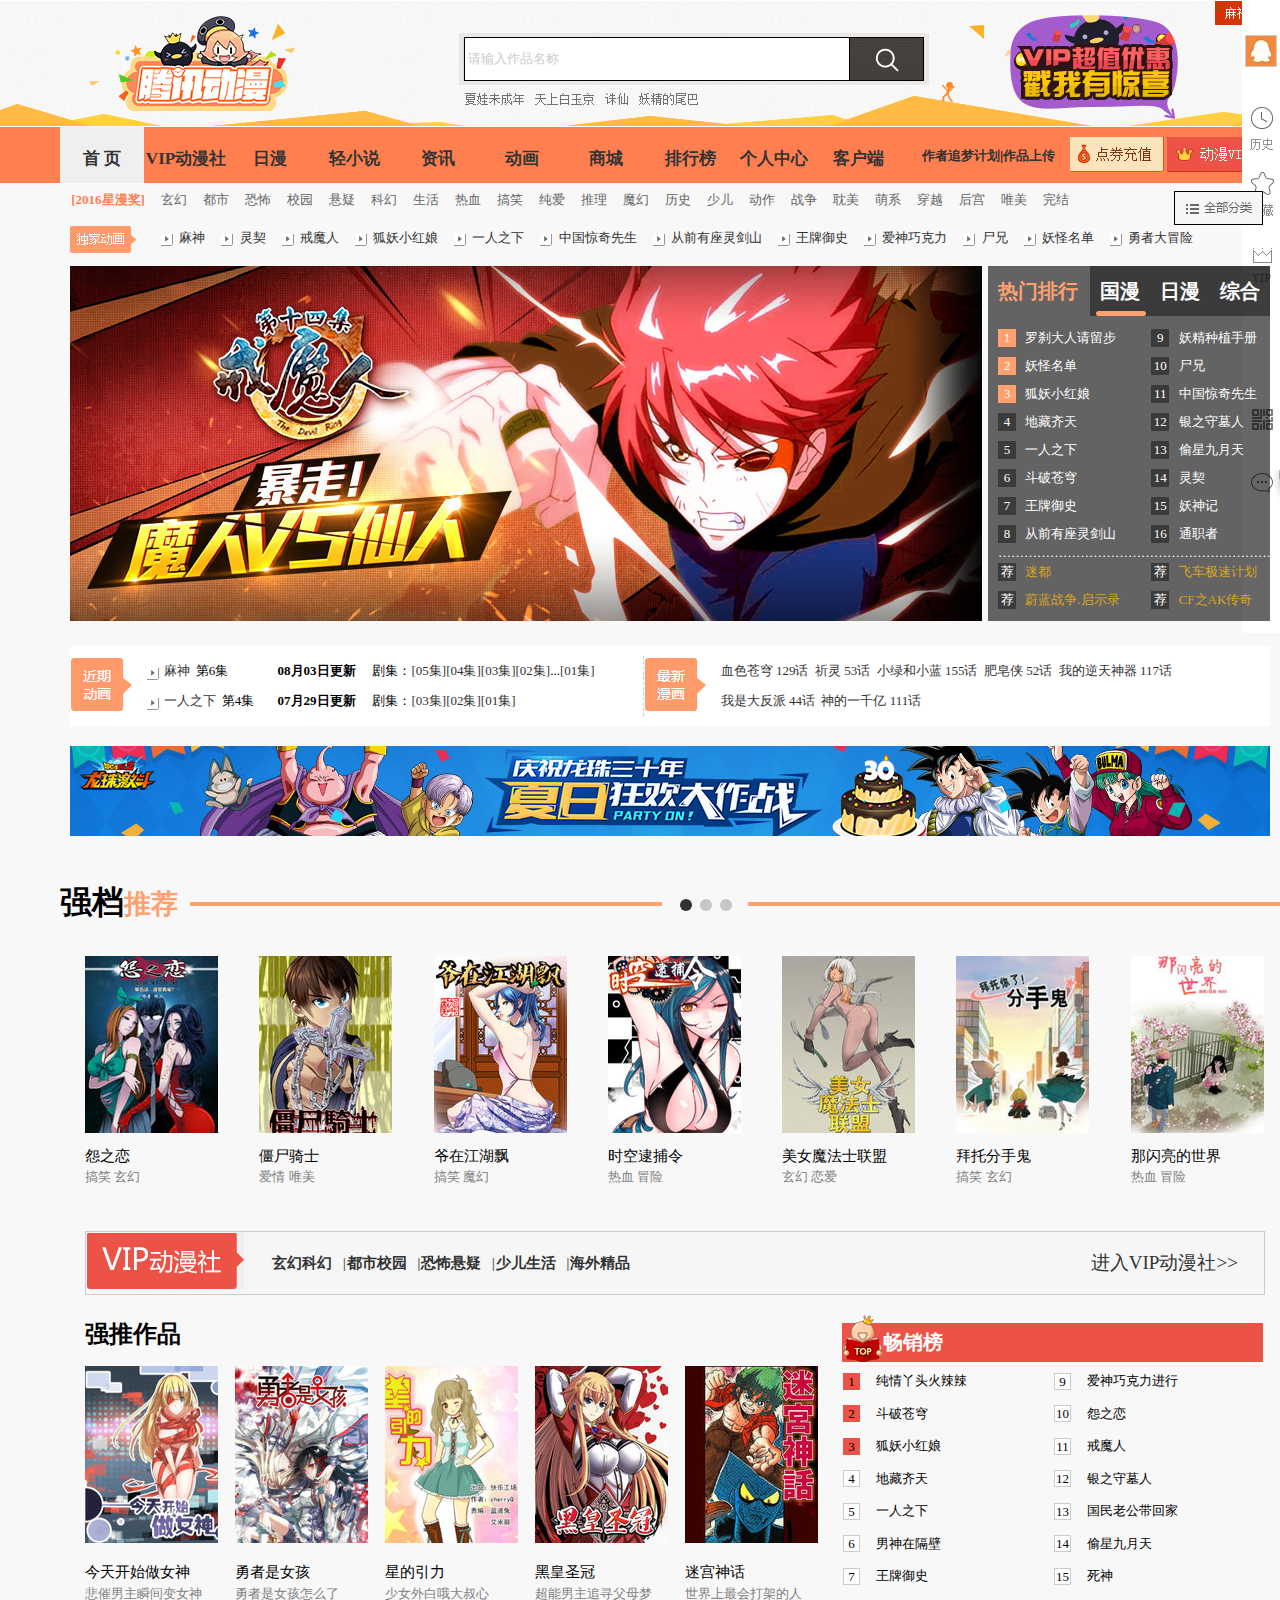
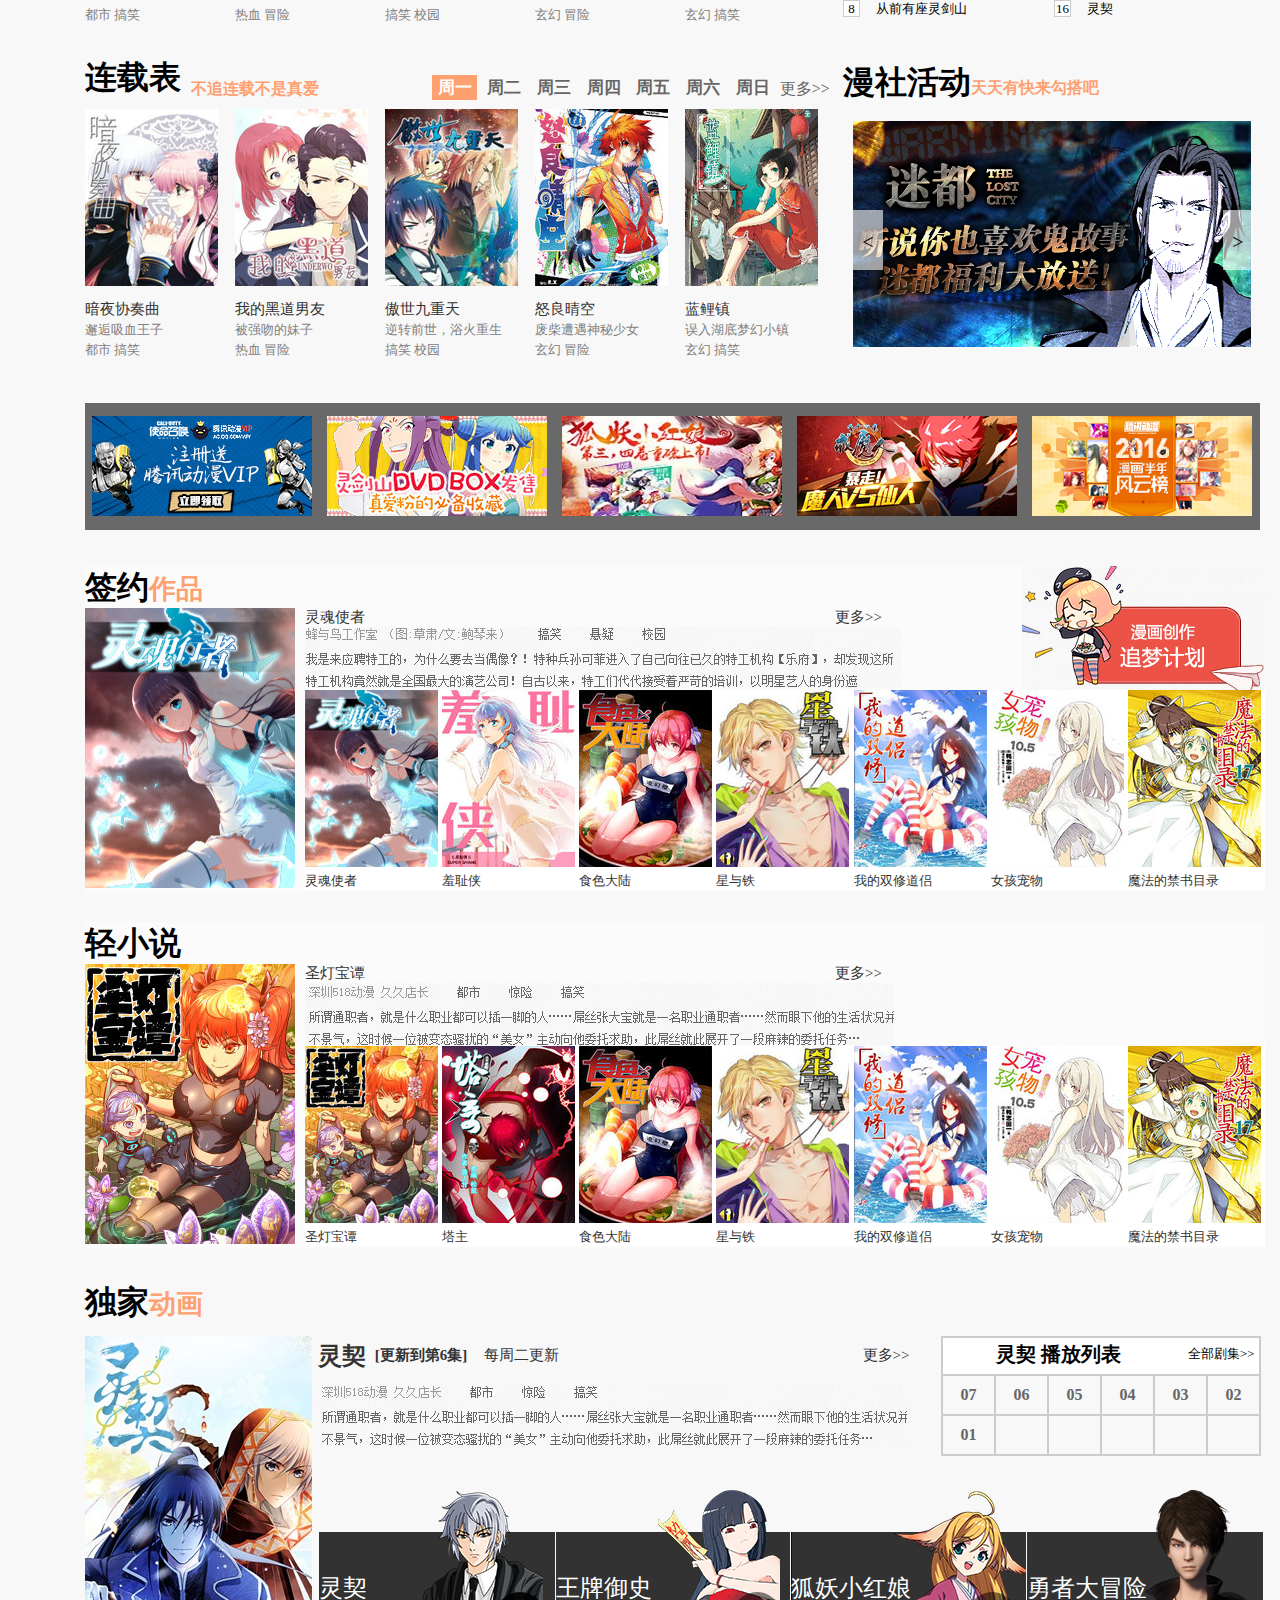
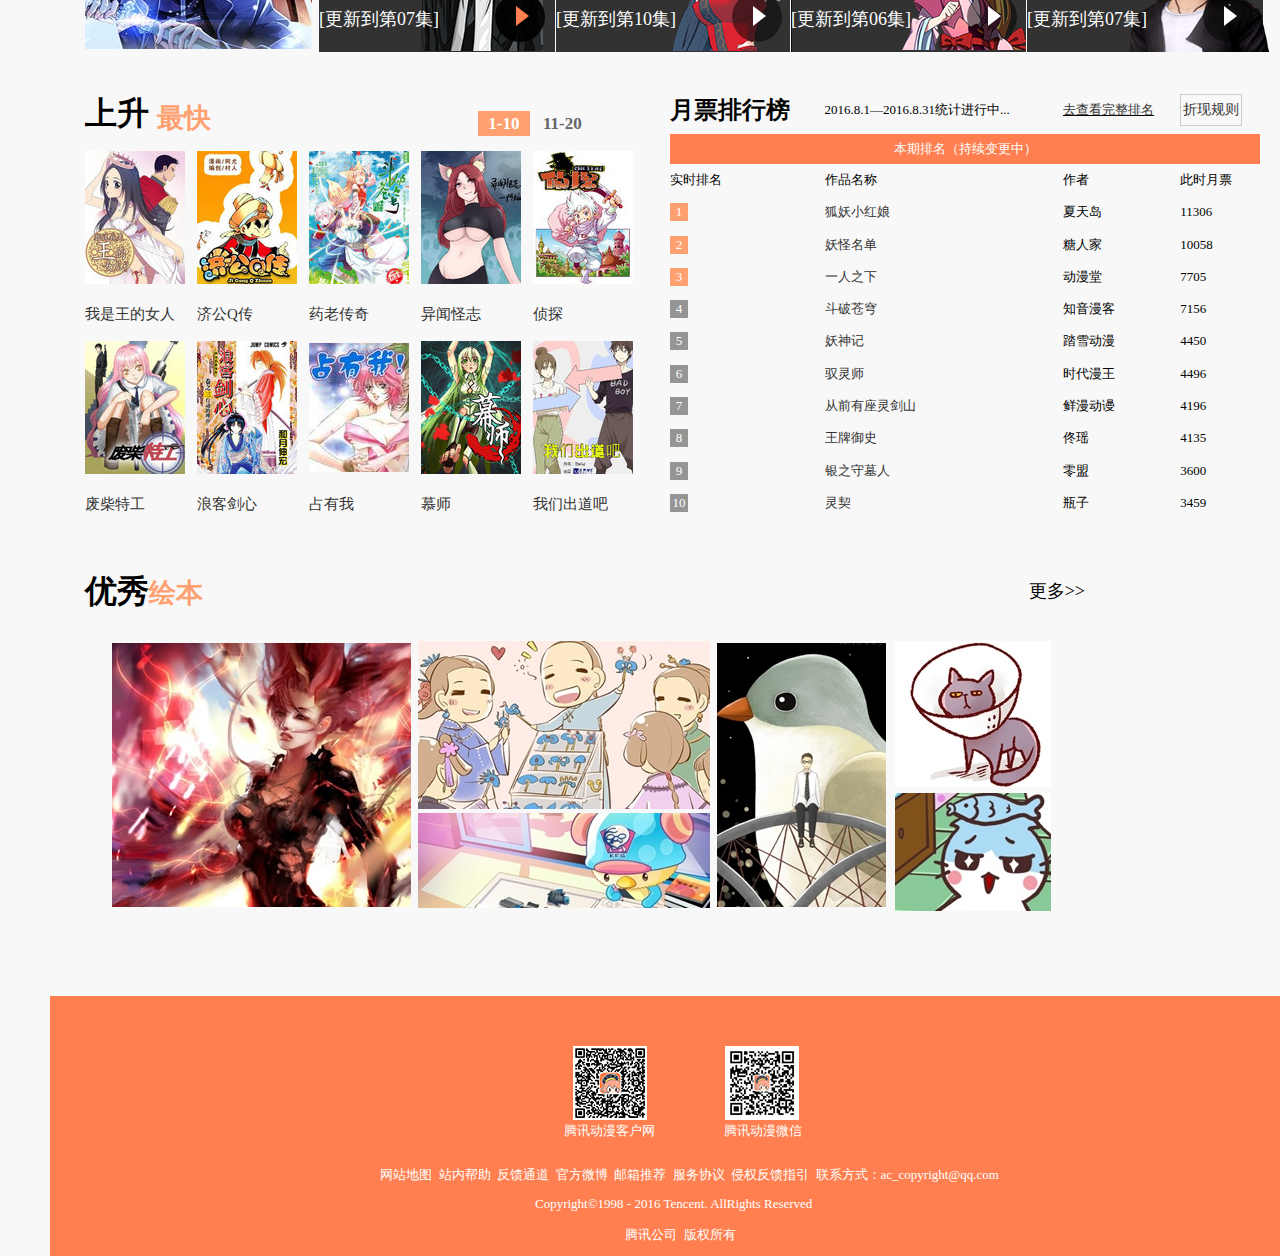
<file: index.html>
<!DOCTYPE html>
<html lang="en">
<head>
	<meta charset="UTF-8">
	<title>腾讯动漫网首页</title>
	<link rel="shortcut icon" href="images2/jiaobiao.ico">
	<link rel="stylesheet" type="text/css" href="global.css">
	<link rel="stylesheet" type="text/css" href="shouye.css">
	<link rel="stylesheet" type="text/css" href="shouye2.css">
	<link rel="stylesheet" type="text/css" href="shouye3.css">	
	<link rel="stylesheet" type="text/css" href="shouye4.css">
</head>
<body>
	<!-- 头部 -->
	<div id="header">
		<a name="dingbu"><img src="images1/head1.png"/></a>
		<input type="text" name="txt1" id="txt1">
		<label for="txt1" id="message" class="mess">请输入作品名称</label>
		<input type="button" value="" id="btn1">
		<div id="dheader">
			<span id="menuu"></span>
			<ul class="ultop">
				<li name="lis"><a href="index.html">首&nbsp;页</a></li>
				<li name="lis"><a href="#">VIP动漫社</a></li>
				<li name="lis"><a href="#">日漫</a></li>
				<li name="lis"><a href="#">轻小说</a></li>
				<li name="lis"><a href="#">资讯</a></li>
				<li name="lis"><a href="#">动画</a></li>
				<li name="lis"><a href="#">商城</a></li>
				<li name="lis"><a href="#">排行榜</a></li>
				<li name="lis"><a href="用户登录.html">个人中心</a></li>
				<li name="lis"><a href="#">客户端</a></li>
			</ul>
			<div id="aa"><a href="#">作者追梦计划</a>|<a href="#">作品上传</a></div>
			<input type="button" value="" id="btn2">
			<input type="button" value="" id="btn3">
		</div>
	</div>
	<!-- 悬浮导航条 -->
	<div id="daohangtiao">
		<span id="menud"></span>
		<ul class="uldao">
			<li name="lisd"><a href="index.html">首&nbsp;页</a></li>
			<li name="lisd"><a href="#">VIP动漫社</a></li>
			<li name="lisd"><a href="#">日漫</a></li>
			<li name="lisd"><a href="#">轻小说</a></li>
			<li name="lisd"><a href="#">资讯</a></li>
			<li name="lisd"><a href="#">排行榜</a></li>
		</ul>
		<div id="daoimg"></div>
		<input type="text" name="txt2" id="txt2">
		<label for="txt2" id="message2" class="messd">请输入作品名称</label>
		<input type="button" value="" id="dbtn">
	</div>
	<!-- 右边菜单栏 -->
	<div id="right">
		<div id="r1"><a href="login.html"><img src="images1/denglu.jpg"></a></div>
		<div id="r2"><a href="#"><img src="images1/lishi.png"></a></div>
		<div id="r3"><a href="shoucang.html"><img src="images1/shoucang.png"></a></div>
		<div id="r4"><a href="#"><img src="images1/vip.png"></a></div>
		<div id="r5"><a href="#"><img src="images1/erweima.png"></a></div>
		<div id="rer"><img src="images1/er.png">
			<div id="x">X</div>
			<div id="zhixiang1"></div>
		</div>
		<div id="r6"><a href="help.html"><img src="images1/lianxi.png"></a></div>
		<div id="r7"><a href="#dingbu"><img src="images1/dingduan.png"></a></div>
	</div>
	<!-- 中间部分上部 -->
	<div id="maintop">
		<ul id="ulmaintop">
			<li style="color:#ff7f50; font-weight:bold;">&nbsp;[2016星漫奖]</li>
			<li><a href="#">玄幻</a></li>
			<li><a href="#">都市</a></li>
			<li><a href="#">恐怖</a></li>
			<li><a href="#">校园</a></li>
			<li><a href="#">悬疑</a></li>
			<li><a href="#">科幻</a></li>
			<li><a href="#">生活</a></li>
			<li><a href="#">热血</a></li>
			<li><a href="#">搞笑</a></li>
			<li><a href="#">纯爱</a></li>
			<li><a href="#">推理</a></li>
			<li><a href="#">魔幻</a></li>
			<li><a href="#">历史</a></li>
			<li><a href="#">少儿</a></li>
			<li><a href="#">动作</a></li>
			<li><a href="#">战争</a></li>
			<li><a href="#">耽美</a></li>
			<li><a href="#">萌系</a></li>
			<li><a href="#">穿越</a></li>
			<li><a href="#">后宫</a></li>
			<li><a href="#">唯美</a></li>
			<li><a href="#">完结</a></li>
		</ul>
		<input type="button" value="" id="btn4">
		<ul id="ulmaintop2">
			<li id="lijiao"></li>
			<li onmouseover="opent()" onmouseout="closet()"><a href="#"><span></span>&nbsp;麻神</a></li>
			<li><a href="#"><span></span>&nbsp;灵契</a></li>
			<li><a href="#"><span></span>&nbsp;戒魔人</a></li>
			<li><a href="#"><span></span>&nbsp;狐妖小红娘</a></li>
			<li><a href="#"><span></span>&nbsp;一人之下</a></li>
			<li><a href="#"><span></span>&nbsp;中国惊奇先生</a></li>
			<li><a href="jieshao.html"><span></span>&nbsp;从前有座灵剑山</a></li>
			<li><a href="#"><span></span>&nbsp;王牌御史</a></li>
			<li><a href="#"><span></span>&nbsp;爱神巧克力</a></li>
			<li><a href="#"><span></span>&nbsp;尸兄</a></li>
			<li><a href="#"><span></span>&nbsp;妖怪名单</a></li>
			<li><a href="#"><span></span>&nbsp;勇者大冒险</a></li>
		</ul>
		<div id="fudongtu" onmouseover="opent()" onmouseout="closet()">
			<div id="tu1"><img src="images1/fudongtu.jpg"></div>
			<div id="zhixiang"></div>
			<div id="tuzi1">
				<table width="260px" height="100px">
					<tr>
						<td class="daxiao"><a href="#">麻神</a></td>
						<td>更新至5集</td>
					</tr>
					<tr>
						<td colspan="2">播放量480.99万</td>
					</tr>
					<tr>
						<td colspan="2">全部剧集</td>
					</tr>
					<tr>
						<td colspan="2"><a href="#">[05]</a><a href="#">[04]</a><a href="#">[03]</a><a href="#">[02]</a><a href="#">[01]</a></td>
					</tr>
				</table>
			</div>
		</div>
		<div id="maintop2">
			<div id="maintopimg">
				<div onmouseover="endShow1()" onmouseout="startShow1()">
					<div id="tujs1" onmouseout="closej1()">
						<div class="js1"><a href="#">戒魔人</a></div>
						<div class="jj1">大一新生周小安戴上一枚来历不明的古代戒指，旋即一个恐怖的魔人从他口中跃出，他的命运也因此而发生了改变</div>
						<a href=""><div id="waiyuanj"><div id="sanjiaoj"></div></div></a>
					</div>
				</div>
				<div id="dimg1">
					<img id="img1" src="images1/img1.jpg" onmouseover="openj1(1)">
				</div>
				<div onmouseover="endShow1()" onmouseout="startShow1()">
					<div id="tujs2" onmouseout="closej2()">
						<div class="js1"><a href="#">麻神</a></div>
						<div class="jj1">暗黑麻将是你们所不懂的，我们的世界是你们不曾涉足过的，来领略我们的风采吧，Go!</div>
						<a href=""><div id="waiyuanj"><div id="sanjiaoj"></div></div></a>
					</div>
				</div>
				<div id="dimg2">
					<img id="img2" src="images1/img2.jpg" onmouseover="openj2(2)"><img id="img3" src="images1/img3.jpg"><img id="img4" src="images1/img4.jpg"><img id="img5" src="images1/img5.jpg"><img id="img6" src="images1/img6.jpg">
				</div>
				<div id="dimg3">
					<img src="images1/img7.jpg"><img id="img8" src="images1/img8.jpg"><img id="img9" src="images1/img9.jpg"><img id="img10" src="images1/img10.jpg"><img id="img11" src="images1/img11.jpg">
				</div>
			</div>
			<div id="maintopright">
				<div id="lefttop1">热门排行</div>
				<div id="lefttop2">国漫<div id="line1"></div></div>
				<div id="lefttop3">日漫<div id="line2"></div></div>
				<div id="lefttop4">综合<div id="line3"></div></div>
				<div id="leftmain1">
					<table border="0" cellspacing="0" cellpadding="0" width="260px" height="290px">
						<tr>
							<td><div id="xuhao1">1</div></td>
							<td width="126px">罗刹大人请留步</td>
							<td><div id="xuhao2">9</div></td>
							<td>妖精种植手册</td>
						</tr>
						<tr>
							<td><div id="xuhao1">2</div></td>
							<td>妖怪名单</td>
							<td><div id="xuhao2">10</div></td>
							<td>尸兄</td>
						</tr>
						<tr>
							<td><div id="xuhao1">3</div></td>
							<td>狐妖小红娘</td>
							<td><div id="xuhao2">11</div></td>
							<td>中国惊奇先生</td>
						</tr>
						<tr>
							<td><div id="xuhao2">4</div></td>
							<td>地藏齐天</td>
							<td><div id="xuhao2">12</div></td>
							<td>银之守墓人</td>
						</tr>
						<tr>
							<td><div id="xuhao2">5</div></td>
							<td>一人之下</td>
							<td><div id="xuhao2">13</div></td>
							<td>偷星九月天</td>
						</tr>
						<tr>
							<td><div id="xuhao2">6</div></td>
							<td>斗破苍穹</td>
							<td><div id="xuhao2">14</div></td>
							<td>灵契</td>
						</tr>
						<tr>
							<td><div id="xuhao2">7</div></td>
							<td>王牌御史</td>
							<td><div id="xuhao2">15</div></td>
							<td>妖神记</td>
						</tr>
						<tr>
							<td><div id="xuhao2">8</div></td>
							<td>从前有座灵剑山</td>
							<td><div id="xuhao2">16</div></td>
							<td>通职者</td>
						</tr>
						<tr>
							<td colspan="4" class="tda">……………………………………………………………</td>
						</tr>
						<tr>
							<td><div id="xuhao2">荐</div></td>
							<td class="tdd">迷都</td>
							<td><div id="xuhao2">荐</div></td>
							<td class="tdd">飞车极速计划</td>
						</tr>
						<tr>
							<td><div id="xuhao2">荐</div></td>
							<td class="tdd">蔚蓝战争.启示录</td>
							<td><div id="xuhao2">荐</div></td>
							<td class="tdd">CF之AK传奇</td>
						</tr>
					</table>
				</div>
				<div id="leftmain2">
					<table border="0" cellspacing="0" cellpadding="0" width="260px" height="290px">
						<tr>
							<td><div id="xuhao1">1</div></td>
							<td width="130px">海贼王/航海王</td>
							<td><div id="xuhao2">9</div></td>
							<td>美食的俘虏</td>
						</tr>
						<tr>
							<td><div id="xuhao1">2</div></td>
							<td>死神</td>
							<td><div id="xuhao2">10</div></td>
							<td>极速老师</td>
						</tr>
						<tr>
							<td><div id="xuhao1">3</div></td>
							<td>火影忍者</td>
							<td><div id="xuhao2">11</div></td>
							<td>火影忍者(新)</td>
						</tr>
						<tr>
							<td><div id="xuhao2">4</div></td>
							<td>食戟之灵</td>
							<td><div id="xuhao2">12</div></td>
							<td>游戏王</td>
						</tr>
						<tr>
							<td><div id="xuhao2">5</div></td>
							<td>龙珠</td>
							<td><div id="xuhao2">13</div></td>
							<td>网球王子</td>
						</tr>
						<tr>
							<td><div id="xuhao2">6</div></td>
							<td>银魂</td>
							<td><div id="xuhao2">14</div></td>
							<td>圣斗士星矢</td>
						</tr>
						<tr>
							<td><div id="xuhao2">7</div></td>
							<td>家庭教师</td>
							<td><div id="xuhao2">15</div></td>
							<td>妖精的尾巴</td>
						</tr>
						<tr>
							<td><div id="xuhao2">8</div></td>
							<td>新网球王子</td>
							<td><div id="xuhao2">16</div></td>
							<td>终结对的炽天使</td>
						</tr>
						<tr>
							<td colspan="4" class="tda">……………………………………………………………</
							td>
						</tr>
						<tr>
							<td><div id="xuhao2">荐</div></td>
							<td class="tdd">迷都</td>
							<td><div id="xuhao2">荐</div></td>
							<td class="tdd">飞车极速计划</td>
						</tr>
						<tr>
							<td><div id="xuhao2">荐</div></td>
							<td class="tdd">蔚蓝战争.启示录</td>
							<td><div id="xuhao2">荐</div></td>
							<td class="tdd">CF之AK传奇</td>
						</tr>
					</table>
				</div>
				<div id="leftmain3">
					<table border="0" cellspacing="0" cellpadding="0" width="260px" height="290px">
						<tr>
							<td><div id="xuhao1">1</div></td>
							<td width="128px">罗刹大人请留步</td>
							<td><div id="xuhao2">9</div></td>
							<td>妖精种植手册</td>
						</tr>
						<tr>
							<td><div id="xuhao1">2</div></td>
							<td>妖怪名单</td>
							<td><div id="xuhao2">10</div></td>
							<td>尸兄</td>
						</tr>
						<tr>
							<td><div id="xuhao1">3</div></td>
							<td>狐妖小红娘</td>
							<td><div id="xuhao2">11</div></td>
							<td>中国惊奇先生</td>
						</tr>
						<tr>
							<td><div id="xuhao2">4</div></td>
							<td>地藏齐天</td>
							<td><div id="xuhao2">12</div></td>
							<td>银之守墓人</td>
						</tr>
						<tr>
							<td><div id="xuhao2">5</div></td>
							<td>一人之下</td>
							<td><div id="xuhao2">13</div></td>
							<td>海贼王/航海王</td>
						</tr>
						<tr>
							<td><div id="xuhao2">6</div></td>
							<td>斗破苍穹</td>
							<td><div id="xuhao2">14</div></td>
							<td>偷星九月天</td>
						</tr>
						<tr>
							<td><div id="xuhao2">7</div></td>
							<td>王牌御史</td>
							<td><div id="xuhao2">15</div></td>
							<td>死神</td>
						</tr>
						<tr>
							<td><div id="xuhao2">8</div></td>
							<td>从前有座灵剑山</td>
							<td><div id="xuhao2">16</div></td>
							<td>灵契</td>
						</tr>
						<tr>
							<td colspan="4" class="tda">……………………………………………………………</td>
						</tr>
						<tr>
							<td><div id="xuhao2">荐</div></td>
							<td class="tdd">迷都</td>
							<td><div id="xuhao2">荐</div></td>
							<td class="tdd">飞车极速计划</td>
						</tr>
						<tr>
							<td><div id="xuhao2">荐</div></td>
							<td class="tdd">蔚蓝战争.启示录</td>
							<td><div id="xuhao2">荐</div></td>
							<td class="tdd">CF之AK传奇</td>
						</tr>
					</table>
				</div>
			</div>
			<div id="maintop3">
				<table border="0" cellpadding="0" cellspacing="0" width="1200px" height="60px" id="table1">
					<tr>
						<td rowspan="2"><img src="images1/yy1.png"></td>
						<td><a href="#"><span id="spanyy1"></span><span id="namediv">麻神</span></a>第6集</td>
						<td id="tdc">08月03日更新</td>
						<td>剧集：<a href="#">[05集]</a><a href="#">[04集]</a><a href="#">[03集]</a><a href="#">[02集]</a>...<a href="#">[01集]</a></td>
						<td rowspan="2" id="tdb"><img src="images1/yy2.png"></td>
						<td><a href="">血色苍穹 129话 </a><a href="#">&nbsp;祈灵 53话 </a><a href="#">&nbsp;小绿和小蓝 155话 </a><a href="#">&nbsp;肥皂侠 52话 </a><a href="#">&nbsp;我的逆天神器 117话</a></td>
					</tr>
					<tr>
						<td><a href="#"><span id="spanyy2"></span><span id="namediv">一人之下</span></a>第4集</td>
						<td id="tdc">07月29日更新</td>
						<td>剧集：<a href="">[03集]</a><a href="#">[02集]</a><a href="#">[01集]</a></td>
						<td><a href="#">我是大反派 44话 </a><a href="#">&nbsp;神的一千亿 111话</a></td>
					</tr>
				</table>
			</div>
			<div id="maintop4"></div>
		</div>
	</div>
	<!-- 中间部分的中间内容 -->
	<div id="maincenter">
		<span id="biaoti1">强档</span><span id="biaoti2">推荐</span><hr color="#ffa070" size="4px" id="xian1"></hr>
		<div id="yuana">
			<div id="yuan1"></div>
			<div id="yuan2"></div>
			<div id="yuan3"></div>
		</div>
		<div id="yuanb">
			<div id="yuan4"></div>
			<div id="yuan5"></div>
			<div id="yuan6"></div>
		</div>
		<div id="yuanc">
			<div id="yuan7"></div>
			<div id="yuan8"></div>
			<div id="yuan9"></div>
		</div>
		<hr color="#ffa070" size="4px" id="xian2"></hr>
		<div id="tablea">
		<table border="0" cellspacing="0" cellpadding="0" width="1220px" height="240px">
			<tr>
				<td><img src="images1/cimg1.jpg"></td>
				<td><img src="images1/cimg2.jpg"></td>
				<td><img src="images1/cimg3.jpg"></td>
				<td><img src="images1/cimg4.jpg"></td>
				<td><img src="images1/cimg5.jpg"></td>
				<td><img src="images1/cimg6.jpg"></td>
				<td><img src="images1/cimg7.jpg"></td>
			</tr>
			<tr class="tdbiaoti1">
				<td>怨之恋</td>
				<td>僵尸骑士</td>
				<td>爷在江湖飘</td>
				<td>时空逮捕令</td>
				<td>美女魔法士联盟</td>
				<td>拜托分手鬼</td>
				<td>那闪亮的世界</td>
			</tr>
			<tr class="tdbiaoti2">
				<td>搞笑&nbsp;玄幻</td>
				<td>爱情&nbsp;唯美</td>
				<td>搞笑&nbsp;魔幻</td>
				<td>热血&nbsp;冒险</td>
				<td>玄幻&nbsp;恋爱</td>
				<td>搞笑&nbsp;玄幻</td>
				<td>热血&nbsp;冒险</td>
			</tr>
		</table>
		</div>
		<div id="tableb">
		<table border="0" cellspacing="0" cellpadding="0" width="1220px" height="240px">
			<tr>
				<td><img src="images1/cimg8.jpg"></td>
				<td><img src="images1/cimg9.jpg"></td>
				<td><img src="images1/cimg10.jpg"></td>
				<td><img src="images1/cimg11.jpg"></td>
				<td><img src="images1/cimg12.jpg"></td>
				<td><img src="images1/cimg13.jpg"></td>
				<td><img src="images1/cimg14.jpg"></td>
			</tr>
			<tr class="tdbiaoti1">
				<td>主角是僵尸</td>
				<td>花悸</td>
				<td>猫的诱惑</td>
				<td>狐妖小红娘</td>
				<td>分裂女神</td>
				<td>罗刹大人请留步</td>
				<td>机甲女神</td>
			</tr>
			<tr class="tdbiaoti2">
				<td>搞笑&nbsp;玄幻</td>
				<td>爱情&nbsp;唯美</td>
				<td>搞笑&nbsp;魔幻</td>
				<td>热血&nbsp;冒险</td>
				<td>玄幻&nbsp;恋爱</td>
				<td>搞笑&nbsp;玄幻</td>
				<td>热血&nbsp;冒险</td>
			</tr>
		</table>
		</div>
		<div id="tablec">
		<table border="0" cellspacing="0" cellpadding="0" width="1220px" height="240px">
			<tr>
				<td><img src="images1/cimg2.jpg"></td>
				<td><img src="images1/cimg3.jpg"></td>
				<td><img src="images1/cimg4.jpg"></td>
				<td><img src="images1/cimg9.jpg"></td>
				<td><img src="images1/cimg10.jpg"></td>
				<td><img src="images1/cimg11.jpg"></td>
				<td><img src="images1/cimg7.jpg"></td>
			</tr>
			<tr class="tdbiaoti1">
				<td>僵尸骑士</td>
				<td>爷在江湖飘</td>
				<td>时空逮捕令</td>
				<td>花悸</td>
				<td>猫的诱惑</td>
				<td>狐妖小红娘</td>
				<td>那闪亮的世界</td>
			</tr>
			<tr class="tdbiaoti2">
				<td>搞笑&nbsp;玄幻</td>
				<td>爱情&nbsp;唯美</td>
				<td>搞笑&nbsp;魔幻</td>
				<td>热血&nbsp;冒险</td>
				<td>玄幻&nbsp;恋爱</td>
				<td>搞笑&nbsp;玄幻</td>
				<td>热血&nbsp;冒险</td>
			</tr>
		</table>
		</div>
		<div id="divbg">
			<table border="0" cellpadding="0" cellspacing="0" width="1178px" height="62px">
				<tr>
					<td><img src="images1/dg1.png"/></td>
					<td><a href="#">玄幻科幻</a></td>
					<td>|</td>
					<td><a href="#">都市校园</a></td>
					<td>|</td>
					<td><a href="#">恐怖悬疑</a></td>
					<td>|</td>
					<td><a href="#">少儿生活</a></td>
					<td>|</td>
					<td><a href="#">海外精品</a></td>
					<td class="tt1"></td>
					<td class="tt2"><a href="#">进入VIP动漫社>></a></td>
				</tr>
			</table>
		</div>
		<div id="maincenter2">
			<div id="centerleft">
				<table width="750px" height="310px" border="0" cellspacing="0" cellpadding="0">
					<tr>
						<td id="biaoti3" colspan="5">强推作品</td>
					</tr>
					<tr>
						<td><img src="images1/ccimg1.jpg"></td>
						<td><img src="images1/ccimg2.jpg"></td>
						<td><img src="images1/ccimg3.jpg"></td>
						<td><img src="images1/ccimg4.jpg"></td>
						<td><img src="images1/ccimg5.jpg"></td>
					</tr>
					<tr class="tdbiaoti1">
						<td>今天开始做女神</td>
						<td>勇者是女孩</td>
						<td>星的引力</td>
						<td>黑皇圣冠</td>
						<td>迷宫神话</td>
					</tr>
					<tr class="tdbiaoti2">
						<td>悲催男主瞬间变女神</td>
						<td>勇者是女孩怎么了</td>
						<td>少女外白哦大叔心</td>
						<td>超能男主追寻父母梦</td>
						<td>世界上最会打架的人</td>
					</tr>
					<tr class="tdbiaoti2">
						<td>都市&nbsp;搞笑</td>
						<td>热血&nbsp;冒险</td>
						<td>搞笑&nbsp;校园</td>
						<td>玄幻&nbsp;冒险</td>
						<td>玄幻&nbsp;搞笑</td>
					</tr>
				</table>
			</div>
			<img src="images1/ren.png" id="centertu">
			<div id="centertop1">畅销榜</div>
			<div id="centerright">
				<table border="0" height="260px" cellspacing="0" cellpadding="0" width="420px">
					<tr>
						<td><div id="xuhao3">1</div></td>
						<td width="178px">纯情丫头火辣辣</td>
						<td><div id="xuhao4">9</div></td>
						<td>爱神巧克力进行</td>
					</tr>
					<tr>
						<td><div id="xuhao3">2</div></td>
						<td>斗破苍穹</td>
						<td><div id="xuhao4">10</div></td>
						<td>怨之恋</td>
					</tr>
					<tr>
						<td><div id="xuhao3">3</div></td>
						<td>狐妖小红娘</td>
						<td><div id="xuhao4">11</div></td>
						<td>戒魔人</td>
					</tr>
					<tr>
						<td><div id="xuhao4">4</div></td>
						<td>地藏齐天</td>
						<td><div id="xuhao4">12</div></td>
						<td>银之守墓人</td>
					</tr>
					<tr>
						<td><div id="xuhao4">5</div></td>
						<td>一人之下</td>
						<td><div id="xuhao4">13</div></td>
						<td>国民老公带回家</td>
					</tr>
					<tr>
						<td><div id="xuhao4">6</div></td>
						<td>男神在隔壁</td>
						<td><div id="xuhao4">14</div></td>
						<td>偷星九月天</td>
					</tr>
					<tr>
						<td><div id="xuhao4">7</div></td>
						<td>王牌御史</td>
						<td><div id="xuhao4">15</div></td>
						<td>死神</td>
					</tr>
					<tr>
						<td><div id="xuhao4">8</div></td>
						<td>从前有座灵剑山</td>
						<td><div id="xuhao4">16</div></td>
						<td>灵契</td>
					</tr>
				</table>
			</div>
			<div id="centerleft2">
				<div id="weekbiaoti">
					<table border="0" cellspacing="0" cellpadding="0" width="750px" height="50px">
						<tr>
							<td id="biaoti1" valign="bottom">连载表</td>
							<td id="biaoti4" valign="bottom">不追连载不是真爱</td>
							<td id="weekkongbai"></td>
							<td valign="bottom"><div id="week1" class="week over">周一</div></td>
							<td valign="bottom"><div id="week2" class="week">周二</div></td>
							<td valign="bottom"><div id="week3" class="week">周三</div></td>
							<td valign="bottom"><div id="week4" class="week">周四</div></td>
							<td valign="bottom"><div id="week5" class="week">周五</div></td>
							<td valign="bottom"><div id="week6" class="week">周六</div></td>
							<td valign="bottom"><div id="week7" class="week">周日</div></td>
							<td id="weekduo" valign="bottom"><a href="#">更多>></a></td>
						</tr>
					</table>
				</div>
				<div id="weektb1">
					<table width="750px" height="260px" border="0" cellspacing="0" cellpadding="0">
						<tr>
							<td><a href="#"><img src="images1/cccimg6.jpg"></a></td>
							<td><a href="#"><img src="images1/cccimg1.jpg"></a></td>
							<td><a href="#"><img src="images1/cccimg3.jpg"></a></td>
							<td><a href="#"><img src="images1/cccimg4.jpg"></a></td>
							<td><a href="#"><img src="images1/cccimg5.jpg"></a></td>
						</tr>
						<tr class="tdbiaoti1">
							<td><a href="#">暗夜协奏曲</a></td>
							<td><a href="#">我的黑道男友</a></td>
							<td><a href="#">傲世九重天</a></td>
							<td><a href="#">怒良晴空</a></td>
							<td><a href="#">蓝鲤镇</a></td>
						</tr>
						<tr class="tdbiaoti2">
							<td>邂逅吸血王子</td>
							<td>被强吻的妹子</td>
							<td>逆转前世，浴火重生</td>
							<td>废柴遭遇神秘少女</td>
							<td>误入湖底梦幻小镇</td>
						</tr>
						<tr class="tdbiaoti2">
							<td>都市&nbsp;搞笑</td>
							<td>热血&nbsp;冒险</td>
							<td>搞笑&nbsp;校园</td>
							<td>玄幻&nbsp;冒险</td>
							<td>玄幻&nbsp;搞笑</td>
						</tr>
					</table>
				</div>
				<div id="weektb2">
					<table width="750px" height="260px" border="0" cellspacing="0" cellpadding="0">
					<tr>
						<td><a href="#"><img src="images1/ccimg1.jpg"></a></td>
						<td><a href="#"><img src="images1/ccimg2.jpg"></a></td>
						<td><a href="#"><img src="images1/ccimg3.jpg"></a></td>
						<td><a href="#"><img src="images1/ccimg4.jpg"></a></td>
						<td><a href="#"><img src="images1/ccimg5.jpg"></a></td>
					</tr>
					<tr class="tdbiaoti1">
						<td><a href="#">今天开始做女神</a></td>
						<td><a href="#">勇者是女孩</a></td>
						<td><a href="#">星的引力</a></td>
						<td><a href="#">黑皇圣冠</a></td>
						<td><a href="#">迷宫神话</a></td>
					</tr>
					<tr class="tdbiaoti2">
						<td>悲催男主瞬间变女神</td>
						<td>勇者是女孩怎么了</td>
						<td>少女外白哦大叔心</td>
						<td>超能男主追寻父母梦</td>
						<td>世界上最会打架的人</td>
					</tr>
					<tr class="tdbiaoti2">
						<td>都市&nbsp;搞笑</td>
						<td>热血&nbsp;冒险</td>
						<td>搞笑&nbsp;校园</td>
						<td>玄幻&nbsp;冒险</td>
						<td>玄幻&nbsp;搞笑</td>
					</tr>
					</table>
				</div>
				<div id="weektb3">
					<table width="750px" height="260px" border="0" cellspacing="0" cellpadding="0">
					<tr>
						<td><img src="images1/cimg2.jpg"></td>
						<td><img src="images1/cimg3.jpg"></td>
						<td><img src="images1/cimg4.jpg"></td>
						<td><img src="images1/cimg9.jpg"></td>
						<td><img src="images1/cimg10.jpg"></td>
					</tr>
					<tr class="tdbiaoti1">
						<td>僵尸骑士</td>
						<td>爷在江湖飘</td>
						<td>时空逮捕令</td>
						<td>花悸</td>
						<td>猫的诱惑</td>
					</tr>
					<tr class="tdbiaoti2">
						<td>悲催男主瞬间变女神</td>
						<td>勇者是女孩怎么了</td>
						<td>少女外白哦大叔心</td>
						<td>超能男主追寻父母梦</td>
						<td>世界上最会打架的人</td>
					</tr>
					<tr class="tdbiaoti2">
						<td>都市&nbsp;搞笑</td>
						<td>热血&nbsp;冒险</td>
						<td>搞笑&nbsp;校园</td>
						<td>玄幻&nbsp;冒险</td>
						<td>玄幻&nbsp;搞笑</td>
					</tr>
				</table>
				</div>
				<div id="weektb4">
					<table width="750px" height="260px" border="0" cellspacing="0" cellpadding="0">
					<tr>
					<td><img src="images1/cimg4.jpg"></td>
					<td><img src="images1/cimg9.jpg"></td>
					<td><img src="images1/cimg10.jpg"></td>
					<td><img src="images1/cimg11.jpg"></td>
					<td><img src="images1/cimg7.jpg"></td>
					</tr>
					<tr class="tdbiaoti1">
						<td>时空逮捕令</td>
						<td>花悸</td>
						<td>猫的诱惑</td>
						<td>狐妖小红娘</td>
						<td>那闪亮的世界</td>
					</tr>
					<tr class="tdbiaoti2">
						<td>悲催男主瞬间变女神</td>
						<td>勇者是女孩怎么了</td>
						<td>少女外白哦大叔心</td>
						<td>超能男主追寻父母梦</td>
						<td>世界上最会打架的人</td>
					</tr>
					<tr class="tdbiaoti2">
						<td>都市&nbsp;搞笑</td>
						<td>热血&nbsp;冒险</td>
						<td>搞笑&nbsp;校园</td>
						<td>玄幻&nbsp;冒险</td>
						<td>玄幻&nbsp;搞笑</td>
					</tr>
					</table>
				</div>
				<div id="weektb5">
					<table width="750px" height="260px" border="0" cellspacing="0" cellpadding="0">
					<tr>
					<td><img src="images1/cimg8.jpg"></td>
					<td><img src="images1/cimg11.jpg"></td>
					<td><img src="images1/cimg12.jpg"></td>
					<td><img src="images1/cimg13.jpg"></td>
					<td><img src="images1/cimg14.jpg"></td>
					</tr>
					<tr class="tdbiaoti1">
						<td>主角是僵尸</td>
						<td>狐妖小红娘</td>
						<td>分裂女神</td>
						<td>罗刹大人请留步</td>
						<td>机甲女神</td>
					</tr>
					<tr class="tdbiaoti2">
						<td>悲催男主瞬间变女神</td>
						<td>勇者是女孩怎么了</td>
						<td>少女外白哦大叔心</td>
						<td>超能男主追寻父母梦</td>
						<td>世界上最会打架的人</td>
					</tr>
					<tr class="tdbiaoti2">
						<td>都市&nbsp;搞笑</td>
						<td>热血&nbsp;冒险</td>
						<td>搞笑&nbsp;校园</td>
						<td>玄幻&nbsp;冒险</td>
						<td>玄幻&nbsp;搞笑</td>
					</tr>
					</table>
				</div>
				<div id="weektb6">
					<table width="750px" height="260px" border="0" cellspacing="0" cellpadding="0">
						<tr>
						<td><img src="images1/cimg9.jpg"></td>
						<td><img src="images1/cimg10.jpg"></td>
						<td><img src="images1/cimg11.jpg"></td>
						<td><img src="images1/cimg13.jpg"></td>
						<td><img src="images1/cimg14.jpg"></td>
						</tr>
						<tr class="tdbiaoti1">
							<td>花悸</td>
							<td>猫的诱惑</td>
							<td>分裂女神</td>
							<td>罗刹大人请留步</td>
							<td>机甲女神</td>
						</tr>
						<tr class="tdbiaoti2">
							<td>悲催男主瞬间变女神</td>
							<td>勇者是女孩怎么了</td>
							<td>少女外白哦大叔心</td>
							<td>超能男主追寻父母梦</td>
							<td>世界上最会打架的人</td>
							</tr>
						<tr class="tdbiaoti2">
							<td>都市&nbsp;搞笑</td>
							<td>热血&nbsp;冒险</td>
							<td>搞笑&nbsp;校园</td>
							<td>玄幻&nbsp;冒险</td>
							<td>玄幻&nbsp;搞笑</td>
						</tr>	
					</table>
				</div>
				<div id="weektb7">
					<table width="750px" height="260px" border="0" cellspacing="0" cellpadding="0">
					<tr>
						<td><a href="#"><img src="images1/cimg1.jpg"></a></td>
						<td><a href="#"><img src="images1/ccimg2.jpg"></a></td>
						<td><a href="#"><img src="images1/cimg3.jpg"></a></td>
						<td><a href="#"><img src="images1/ccimg4.jpg"></a></td>
						<td><a href="#"><img src="images1/ccimg5.jpg"></a></td>
					</tr>
					<tr class="tdbiaoti1">
						<td><a href="#">怨之恋</a></td>
						<td><a href="#">勇者是女孩</a></td>
						<td><a href="#">爷在江湖飘</a></td>
						<td><a href="#">黑皇圣冠</a></td>
						<td><a href="#">迷宫神话</a></td>
					</tr>
					<tr class="tdbiaoti2">
						<td>悲催男主瞬间变女神</td>
						<td>勇者是女孩怎么了</td>
						<td>少女外白哦大叔心</td>
						<td>超能男主追寻父母梦</td>
						<td>世界上最会打架的人</td>
					</tr>
					<tr class="tdbiaoti2">
						<td>都市&nbsp;搞笑</td>
						<td>热血&nbsp;冒险</td>
						<td>搞笑&nbsp;校园</td>
						<td>玄幻&nbsp;冒险</td>
						<td>玄幻&nbsp;搞笑</td>
					</tr>
					</table>
				</div>
			</div>
			<div id="centerright2">
				<div id="weekbiaoti2">
					<span id="biaoti1">漫社活动</span><span id="biaoti4">天天有快来勾搭吧</span>
					<div id="divtu1">
						<img src="images1/tu1.jpg" id="ddd">
					</div>	
					<div onmouseout="startShow2()" onmouseover="endShow2()">
						<div id="xiangl"><</div>
						<div id="xiangr">></div>
					</div>
				</div>
			</div>
			<div id="maincenter3">
				<table border="0" cellpadding="0" cellspacing="0" width="1175px" height="130px">
					<tr>
						<td><img src="images1/ce1.jpg" class="tdborder1 tdborder2"></td>
						<td><img src="images1/ce2.jpg" class="tdborder1 tdborder2"></td>
						<td><img src="images1/ce.jpg"  class="tdborder1 tdborder2"></td>
						<td><img src="images1/ce4.jpg" class="tdborder1 tdborder2"></td>
						<td><img src="images1/ce5.jpg" class="tdborder1 tdborder2"></td>
					</tr>
				</table>
			</div>
		</div>
	</div>
	<!-- 中间部分底部 -->
	<div id="mainbottom">
		<div id="btop1">
			<div id="bbiaoti1"><span id="biaoti1">签约</span><span id="biaoti2">作品</span></div>
			<div id="btu">
				<div id="btu1"><img src="images1/bt1.jpg"></div>
				<div id="btu2"><img src="images1/bt2.jpg"></div>
				<div id="btu3"><img src="images1/bt3.jpg"></div>
				<div id="btu4"><img src="images1/bt4.jpg"></div>
				<div id="btu5"><img src="images1/bt5.jpg"></div>
				<div id="btu6"><img src="images1/bt6.jpg"></div>
				<div id="btu7"><img src="images1/bt7.jpg"></div>
			</div>
			<div id="wenben">
				<div id="wenben1">
					<table width="600px" height="80px" cellpadding="0" cellspacing="0" border="0">
						<tr>
							<td width="530px"><a href="#">灵魂使者</a></td>
							<td><a href="#">更多>></a></td>
						</tr>
						<tr>
							<td colspan="2"><img src="images1/w1.png"></td>
						</tr>
					</table>
				</div>
				<div id="wenben2">
					<table width="600px" height="80px" cellpadding="0" cellspacing="0" border="0">
						<tr>
							<td width="530px"><a href="#">羞耻侠</a></td>
							<td><a href="#">更多>></a></td>
						</tr>
						<tr>
							<td colspan="2"><img src="images1/w2.png"></td>
						</tr>
					</table>
				</div>
				<div id="wenben3">
					<table width="600px" height="80px" cellpadding="0" cellspacing="0" border="0">
						<tr>
							<td width="530px"><a href="#">食色大陆</a></td>
							<td><a href="#">更多>></a></td>
						</tr>
						<tr>
							<td colspan="2"><img src="images1/w3.png"></td>
						</tr>
					</table>
				</div>
				<div id="wenben4">
					<table width="600px" height="80px" cellpadding="0" cellspacing="0" border="0">
						<tr>
							<td width="530px"><a href="#">星与铁</a></td>
							<td><a href="#">更多>></a></td>
						</tr>
						<tr>
							<td colspan="2"><img src="images1/w4.png"></td>
						</tr>
					</table>
				</div>
				<div id="wenben5">
					<table width="600px" height="80px" cellpadding="0" cellspacing="0" border="0">
						<tr>
							<td width="530px"><a href="#">我的双修道侣</a></td>
							<td><a href="#">更多>></a></td>
						</tr>
						<tr>
							<td colspan="2"><img src="images1/w5.png"></td>
						</tr>
					</table>
				</div>
				<div id="wenben6">
					<table width="600px" height="80px" cellpadding="0" cellspacing="0" border="0">
						<tr>
							<td width="530px"><a href="#">女孩宠物</a></td>
							<td><a href="#">更多>></a></td>
						</tr>
						<tr>
							<td colspan="2"><img src="images1/w6.png"></td>
						</tr>
					</table>
				</div>
				<div id="wenben7">
					<table width="600px" height="80px" cellpadding="0" cellspacing="0" border="0">
						<tr>
							<td width="530px"><a href="#">魔法的禁书目录</a></td>
							<td><a href="#">更多>></a></td>
						</tr>
						<tr>
							<td colspan="2"><img src="images1/w7.png"></td>
						</tr>
					</table>
				</div>
			</div>
			<div id="turight"><img src="images1/bttu.png"></div>
			<div id="bxtu">
				<table width="960px" height="200px" border="0" cellspacing="0" cellpadding="0">
					<tr>
						<td><a href="#"><img src="images1/btx1.jpg" id="bimg1"></a></td>
						<td><a href="#"><img src="images1/btx2.jpg" id="bimg2"></a></td>
						<td><a href="#"><img src="images1/btx3.jpg" id="bimg3"></a></td>
						<td><a href="#"><img src="images1/btx4.jpg" id="bimg4"></a></td>
						<td><a href="#"><img src="images1/btx5.jpg" id="bimg5"></a></td>
						<td><a href="#"><img src="images1/btx6.jpg" id="bimg6"></a></td>
						<td><a href="#"><img src="images1/btx7.jpg" id="bimg7"></a></td>
					</tr>
					<tr>
						<td><a href="#">灵魂使者</a></td>
						<td><a href="#">羞耻侠</a></td>
						<td><a href="#">食色大陆</a></td>
						<td><a href="#">星与铁</a></td>
						<td><a href="#">我的双修道侣</a></td>
						<td><a href="#">女孩宠物</a></td>
						<td><a href="#">魔法的禁书目录</a></td>
					</tr>
				</table>
			</div>
		</div>
		<div id="btop2">
			<div id="bbiaoti2"><span id="biaoti1">轻小说</span></div>
			<div id="btua">
				<div id="btua1"><img src="images1/bt8.jpg"></div>
				<div id="btua2"><img src="images1/bt9.jpg"></div>
				<div id="btua3"><img src="images1/bt3.jpg"></div>
				<div id="btua4"><img src="images1/bt4.jpg"></div>
				<div id="btua5"><img src="images1/bt5.jpg"></div>
				<div id="btua6"><img src="images1/bt6.jpg"></div>
				<div id="btua7"><img src="images1/bt7.jpg"></div>
			</div>
			<div id="wenbena">
				<div id="wenbena1">
					<table width="600px" height="80px" cellpadding="0" cellspacing="0" border="0">
						<tr>
							<td width="530px"><a href="#">圣灯宝谭</a></td>
							<td><a href="#">更多>></a></td>
						</tr>
						<tr>
							<td colspan="2"><img src="images1/w8.png"></td>
						</tr>
					</table>
				</div>
				<div id="wenbena2">
					<table width="600px" height="80px" cellpadding="0" cellspacing="0" border="0">
						<tr>
							<td width="530px"><a href="#">塔主</a></td>
							<td><a href="#">更多>></a></td>
						</tr>
						<tr>
							<td colspan="2"><img src="images1/w9.png"></td>
						</tr>
					</table>
				</div>
				<div id="wenbena3">
					<table width="600px" height="80px" cellpadding="0" cellspacing="0" border="0">
						<tr>
							<td width="530px"><a href="#">食色大陆</a></td>
							<td><a href="#">更多>></a></td>
						</tr>
						<tr>
							<td colspan="2"><img src="images1/w3.png"></td>
						</tr>
					</table>
				</div>
				<div id="wenbena4">
					<table width="600px" height="80px" cellpadding="0" cellspacing="0" border="0">
						<tr>
							<td width="530px"><a href="#">星与铁</a></td>
							<td><a href="#">更多>></a></td>
						</tr>
						<tr>
							<td colspan="2"><img src="images1/w4.png"></td>
						</tr>
					</table>
				</div>
				<div id="wenbena5">
					<table width="600px" height="80px" cellpadding="0" cellspacing="0" border="0">
						<tr>
							<td width="530px"><a href="#">我的双修道侣</a></td>
							<td><a href="#">更多>></a></td>
						</tr>
						<tr>
							<td colspan="2"><img src="images1/w5.png"></td>
						</tr>
					</table>
				</div>
				<div id="wenbena6">
					<table width="600px" height="80px" cellpadding="0" cellspacing="0" border="0">
						<tr>
							<td width="530px"><a href="#">女孩宠物</a></td>
							<td><a href="#">更多>></a></td>
						</tr>
						<tr>
							<td colspan="2"><img src="images1/w6.png"></td>
						</tr>
					</table>
				</div>
				<div id="wenbena7">
					<table width="600px" height="80px" cellpadding="0" cellspacing="0" border="0">
						<tr>
							<td width="530px"><a href="#">魔法的禁书目录</a></td>
							<td><a href="#">更多>></a></td>
						</tr>
						<tr>
							<td colspan="2"><img src="images1/w7.png"></td>
						</tr>
					</table>
				</div>
			</div>
			<div id="bxtua">
				<table width="960px" height="200px" border="0" cellspacing="0" cellpadding="0">
					<tr>
						<td><a href="#"><img src="images1/btx8.jpg" id="bimga1"></a></td>
						<td><a href="#"><img src="images1/btx9.jpg" id="bimga2"></a></td>
						<td><a href="#"><img src="images1/btx3.jpg" id="bimga3"></a></td>
						<td><a href="#"><img src="images1/btx4.jpg" id="bimga4"></a></td>
						<td><a href="#"><img src="images1/btx5.jpg" id="bimga5"></a></td>
						<td><a href="#"><img src="images1/btx6.jpg" id="bimga6"></a></td>
						<td><a href="#"><img src="images1/btx7.jpg" id="bimga7"></a></td>
					</tr>
					<tr>
						<td><a href="#">圣灯宝谭</a></td>
						<td><a href="#">塔主</a></td>
						<td><a href="#">食色大陆</a></td>
						<td><a href="#">星与铁</a></td>
						<td><a href="#">我的双修道侣</a></td>
						<td><a href="#">女孩宠物</a></td>
						<td><a href="#">魔法的禁书目录</a></td>
					</tr>
				</table>
			</div>
		</div>
		<div id="btop3">
			<div id="bbiaoti3"><span id="biaoti1">独家</span><span id="biaoti2">动画</span></div>
			<div id="btub">
				<div id="btub1"><img src="images1/btd6.jpg"></div>
				<div id="btub2"><img src="images1/btd1.jpg"></div>
				<div id="btub3"><img src="images1/btd2.jpg"></div>
				<div id="btub4"><img src="images1/btd9.jpg"></div>	
			</div>
			<div id="wenbenb">
				<div id="wenbenb1">
					<table width="600px" height="120px" cellpadding="0" cellspacing="0" border="0">
						<tr>
							<td class="wen1"><a href="#">灵契</a></td>
							<td class="wen2"><a href="#">[更新到第6集]</a></td>
							<td><a href="#">每周二更新</a></td>
							<td width="290px"></td>
							<td><a href="#">更多>></a></td>
						</tr>
						<tr>
							<td colspan="5"><img src="images1/w8.png"></td>
						</tr>
					</table>
				</div>
				<div id="wenbenb2">
					<table width="600px" height="120px" cellpadding="0" cellspacing="0" border="0">
						<tr>
							<td class="wen1"><a href="#">王牌御史</a></td>
							<td class="wen2"><a href="#">[更新到第10集]</a></td>
							<td><a href="#">每周四更新</a></td>
							<td width="200px"></td>
							<td><a href="#">更多>></a></td>
						</tr>
						<tr>
							<td colspan="5"><img src="images1/w9.png"></td>
						</tr>
					</table>
				</div>
				<div id="wenbenb3">
					<table width="600px" height="120px" cellpadding="0" cellspacing="0" border="0">
						<tr>
							<td class="wen1"><a href="#">狐妖小红娘</a></td>
							<td class="wen2"><a href="#">[更新到第6集]</a></td>
							<td><a href="#">每周三更新</a></td>
							<td width="200px"></td>
							<td><a href="#">更多>></a></td>
						</tr>
						<tr>
							<td colspan="5"><img src="images1/w3.png"></td>
						</tr>
					</table>
				</div>
				<div id="wenbenb4">
					<table width="600px" height="120px" cellpadding="0" cellspacing="0" border="0">
						<tr>
							<td class="wen1"><a href="#">勇者大冒险</a></td>
							<td class="wen2"><a href="#">[更新到第7集]</a></td>
							<td><a href="#">每周五更新</a></td>
							<td width="200px"></td>
							<td><a href="#">更多>></a></td>
						</tr>
						<tr>
							<td colspan="5"><img src="images1/w4.png"></td>
						</tr>
					</table>
				</div>
			</div>
			<div id="btable">
				<div id="btable1">
					<table cellpadding="0" cellspacing="0" border="1" bordercolor="#ccc" width="320px" height="120px">
						<tr>
							<td colspan="6" class="bgtable" height="36px"><span id="biaoti6">灵契 播放列表</span><span id="biaoti5">全部剧集>></span></td>
						</tr>
						<tr>
							<td height="38px">07</td>
							<td>06</td>
							<td>05</td>
							<td>04</td>
							<td>03</td>
							<td>02</td>
						</tr>
						<tr>
							<td height="38px">01</td>
							<td></td>
							<td></td>
							<td></td>
							<td></td>
							<td></td>
						</tr>
					</table>
				</div>
				<div id="btable2">
					<table cellpadding="0" cellspacing="0" border="1" bordercolor="#ccc" width="320px" height="120px">
						<tr>
							<td colspan="6" class="bgtable" height="36px"><span id="biaoti6">王牌御史 播放列表</span><span id="biaoti5">全部剧集>></span></td>
						</tr>
						<tr>
							<td height="38px">10</td>
							<td>09</td>
							<td>08</td>
							<td>07</td>
							<td>06</td>
							<td>05</td>
						</tr>
						<tr>
							<td height="38px">04</td>
							<td>03</td>
							<td>02</td>
							<td>01</td>
							<td></td>
							<td></td>
						</tr>
					</table>
				</div>
				<div id="btable3">
					<table cellpadding="0" cellspacing="0" border="1" bordercolor="#ccc" width="320px" height="120px">
						<tr>
							<td colspan="6" class="bgtable" height="36px"><span id="biaoti6">狐妖小红娘 播放列表</span><span id="biaoti5">全部剧集>></span></td>
						</tr>
						<tr>
							<td height="38px">06</td>
							<td>05</td>
							<td>04</td>
							<td>03</td>
							<td>02</td>
							<td>01</td>
						</tr>
						<tr>
							<td height="38px"></td>
							<td></td>
							<td></td>
							<td></td>
							<td></td>
							<td></td>
						</tr>
					</table>
				</div>
				<div id="btable4">
					<table cellpadding="0" cellspacing="0" border="1" bordercolor="#ccc" width="320px" height="120px">
						<tr>
							<td colspan="6" class="bgtable" height="36px"><span id="biaoti6">勇者大冒险 播放列表</span><span id="biaoti5">全部剧集>></span></td>
						</tr>
						<tr>
							<td height="38px">07</td>
							<td>06</td>
							<td>05</td>
							<td>04</td>
							<td>03</td>
							<td>02</td>
						</tr>
						<tr>
							<td height="38px">01</td>
							<td></td>
							<td></td>
							<td></td>
							<td></td>
							<td></td>
						</tr>
					</table>
				</div>
			</div>
			<div id="bhuatu">
				<div id="huatu1">
					<div id="bg1">
					</div>
					<div id="rentu"><img src="images1/himg1.png"></div>
					<div id="t1"><a href="#">灵契</a></div>
					<div id="t2">[更新到第07集]</div>
					<div id="bofanga1">
						<div id="waiyuan1"><div id="sanjiao1"></div></div>
					</div>
					<div id="bofanga2">
						<div id="waiyuan2"><div id="sanjiao2"></div></div>
					</div>
				</div>
				<div id="huatu2">
					<div id="bg1"></div>
					<div id="rentu"><img src="images1/himg2.png"></div>
					<div id="t1"><a href="#">王牌御史</a></div>
					<div id="t2">[更新到第10集]</div>
					<div id="bofangb1">
						<div id="waiyuan1"><div id="sanjiao1"></div></div>
					</div>
					<div id="bofangb2">
						<div id="waiyuan2"><div id="sanjiao2"></div></div>
					</div>
				</div>
				<div id="huatu3">
					<div id="bg1"></div>
					<div id="rentu"><img src="images1/himg3.png"></div>
					<div id="t1"><a href="#">狐妖小红娘</a></div>
					<div id="t2">[更新到第06集]</div>
					<div id="bofangc1">
						<div id="waiyuan1"><div id="sanjiao1"></div></div>
					</div>
					<div id="bofangc2">
						<div id="waiyuan2"><div id="sanjiao2"></div></div>
					</div>
				</div>
				<div id="huatu4">
					<div id="bg1"></div>
					<div id="rentu"><img src="images1/himg5.png"></div>
					<div id="t1"><a href="#">勇者大冒险</a></div>
					<div id="t2">[更新到第07集]</div>
					<div id="bofangd1">
						<div id="waiyuan1"><div id="sanjiao1"></div></div>
					</div>
					<div id="bofangd2">
						<div id="waiyuan2"><div id="sanjiao2"></div></div>
					</div>
				</div>
			</div>
		</div>
		<div id="btop4">
			<div id="btleft">
				<div id="btbiaoti">
					<table border="0" cellspacing="0" cellpadding="0" width="560px" height="50px">
						<tr>
							<td id="biaoti1" valign="bottom">上升</td>
							<td id="biaoti2" valign="bottom">最快</td>
							<td width="260px"></td>
							<td valign="bottom"><div id="zi1" class="zi over2">1-10</div></td>
							<td valign="bottom"><div id="zi2" class="zi">11-20</div></td>
							<td width="50px"></td>
						</tr>
					</table>
				</div>
				<div id="bttb1">
					<table width="560px" height="380px" border="0" cellspacing="0" cellpadding="0">
					<tr>
						<td><a href="#"><img src="images1/btt9.jpg"></a></td>
						<td><a href="#"><img src="images1/btt8.jpg"></a></td>
						<td><a href="#"><img src="images1/btt4.jpg"></a></td>
						<td><a href="#"><img src="images1/btt6.jpg"></a></td>
						<td><a href="#"><img src="images1/btt10.jpg"></a></td>
					</tr>
					<tr class="tdbiaoti1">
						<td><a href="#">我是王的女人</a></td>
						<td><a href="#">济公Q传</a></td>
						<td><a href="#">药老传奇</a></td>
						<td><a href="#">异闻怪志</a></td>
						<td><a href="#">侦探</a></td>
					</tr>
					<tr>
						<td><a href="#"><img src="images1/btt1.jpg"></a></td>
						<td><a href="#"><img src="images1/btt2.jpg"></a></td>
						<td><a href="#"><img src="images1/btt3.jpg"></a></td>
						<td><a href="#"><img src="images1/btt7.jpg"></a></td>
						<td><a href="#"><img src="images1/btt5.jpg"></a></td>
					</tr>
					<tr class="tdbiaoti1">
						<td><a href="#">废柴特工</a></td>
						<td><a href="#">浪客剑心</a></td>
						<td><a href="#">占有我</a></td>
						<td><a href="#">慕师</a></td>
						<td><a href="#">我们出道吧</a></td>
					</tr>
					</table>
				</div>
				<div id="bttb2">
					<table width="560px" height="380px" border="0" cellspacing="0" cellpadding="0">
					<tr>
						<td><a href="#"><img src="images1/btt1.jpg"></a></td>
						<td><a href="#"><img src="images1/btt2.jpg"></a></td>
						<td><a href="#"><img src="images1/btt3.jpg"></a></td>
						<td><a href="#"><img src="images1/btt7.jpg"></a></td>
						<td><a href="#"><img src="images1/btt5.jpg"></a></td>
					</tr>
					<tr class="tdbiaoti1">
						<td><a href="#">废柴特工</a></td>
						<td><a href="#">浪客剑心</a></td>
						<td><a href="#">占有我</a></td>
						<td><a href="#">慕师</a></td>
						<td><a href="#">我们出道吧</a></td>
					</tr>
					<tr>
						<td><a href="#"><img src="images1/btt9.jpg"></a></td>
						<td><a href="#"><img src="images1/btt8.jpg"></a></td>
						<td><a href="#"><img src="images1/btt4.jpg"></a></td>
						<td><a href="#"><img src="images1/btt6.jpg"></a></td>
						<td><a href="#"><img src="images1/btt10.jpg"></a></td>
					</tr>
					<tr class="tdbiaoti1">
						<td><a href="#">我是王的女人</a></td>
						<td><a href="#">济公Q传</a></td>
						<td><a href="#">药老传奇</a></td>
						<td><a href="#">异闻怪志</a></td>
						<td><a href="#">侦探</a></td>
					</tr>
					</table>
				</div>
			</div>
			<div id="btright">
				<table width="590px" height="433px" cellpadding="0" cellspacing="0" border="0">
					<tr>
						<td id="biaoti3" height="48px">月票排行榜</td>
						<td>2016.8.1—2016.8.31统计进行中...</td>
						<td class="aaa"><a href="#">去查看完整排名</a></td>
						<td><div id="zhexian"><a href="#">折现规则</a></div></td>
					</tr>
					<tr>
						<td colspan="4" height="30px"><div id="paiming">本期排名（持续变更中）</div></td>
					</tr>
					<tr>
						<td>实时排名</td>
						<td>作品名称</td>
						<td>作者</td>
						<td>此时月票</td>
					</tr>
					<tr>
						<td><div id="xuhao1">1</div></td>
						<td><a href="#">狐妖小红娘</a></td>
						<td>夏天岛</td>
						<td>11306</td>
					</tr>
					<tr>
						<td><div id="xuhao1">2</div></td>
						<td><a href="#">妖怪名单</a></td>
						<td>糖人家</td>
						<td>10058</td>
					</tr>
					<tr>
						<td><div id="xuhao1">3</div></td>
						<td><a href="#">一人之下</a></td>
						<td>动漫堂</td>
						<td>7705</td>
					</tr>
					<tr>
						<td><div id="xuhao2">4</div></td>
						<td><a href="#">斗破苍穹</a></td>
						<td>知音漫客</td>
						<td>7156</td>
					</tr>
					<tr>
						<td><div id="xuhao2">5</div></td>
						<td><a href="#">妖神记</a></td>
						<td>踏雪动漫</td>
						<td>4450</td>
					</tr>
					<tr>
						<td><div id="xuhao2">6</div></td>
						<td><a href="#">驭灵师</a></td>
						<td>时代漫王</td>
						<td>4496</td>
					</tr>
					<tr>
						<td><div id="xuhao2">7</div></td>
						<td><a href="#">从前有座灵剑山</a></td>
						<td>鲜漫动谩</td>
						<td>4196</td>
					</tr>
					<tr>
						<td><div id="xuhao2">8</div></td>
						<td><a href="#">王牌御史</a></td>
						<td>佟瑶</td>
						<td>4135</td>
					</tr>
					<tr>
						<td><div id="xuhao2">9</div></td>
						<td><a href="#">银之守墓人</a></td>
						<td>零盟</td>
						<td>3600</td>
					</tr>
					<tr>
						<td><div id="xuhao2">10</div></td>
						<td><a href="#">灵契</a></td>
						<td>瓶子</td>
						<td>3459</td>
					</tr>
				</table>
			</div>
		</div>
		<div id="bbottom">
			<div id="bbiaotia"><span id="biaoti1">优秀</span><span id="biaoti2">绘本</span></div>
			<div id="bbiaotib"><span>更多>></span></div>
			<div id="huiben">
				<div id="hunbena1" onmouseover="tuopen1()" ><img src="images1/hb1.jpg"></div>
				<div id="hunbena2" onmouseout="tuclose1()">
					<div class="wenwen">荆棘地</div>
					<div>作者：S光年</div>
					<div>简介：世界观宏大的科幻物语</div>
				</div>
				<div id="hunbenb1"><img src="images1/hb2.jpg"></div>
				<div id="hunbenc1"><img src="images1/hb4.jpg"></div>
				<div id="hunbend1"><img src="images1/hb3.jpg"></div>
				<div id="hunbene1"><img src="images1/hb6.jpg"></div>
				<div id="hunbenf1"><img src="images1/hb5.jpg"></div>
			</div>
		</div>
	</div>
	<!-- 底部 -->
	<div id="footer">
		<div id="wei1">
			<div id="er1"><img src="images1/er1.jpg"></div>
			<div id="teng1">腾讯动漫客户网</div>
		</div>
		<div id="wei2">
			<div id="er2"><img src="images1/er2.jpg"></div>
			<div id="teng1">腾讯动漫微信</div>
		</div>
		<div id="footjs1">
			<a href="#">网站地图</a>&nbsp;&nbsp;<a href="#">站内帮助</a>&nbsp;&nbsp;<a href="#">反馈通道</a>&nbsp;&nbsp;<a href="#">官方微博</a>&nbsp;&nbsp;<a href="#">邮箱推荐</a>&nbsp;&nbsp;<a href="#">服务协议</a>&nbsp;&nbsp;<a href="#">侵权反馈指引</a>&nbsp;&nbsp;<a href="#">联系方式：ac_copyright@qq.com</a>
		</div>
		<div id="footjs2">
			Copyright&copy;1998 - 2016 Tencent. AllRights Reserved
		</div>
		<div id="footjs3">腾讯公司&nbsp;&nbsp;版权所有</div>
	</div>
</body>
</html>
<script type="text/javascript" src="shouye.js"></script>
</file>
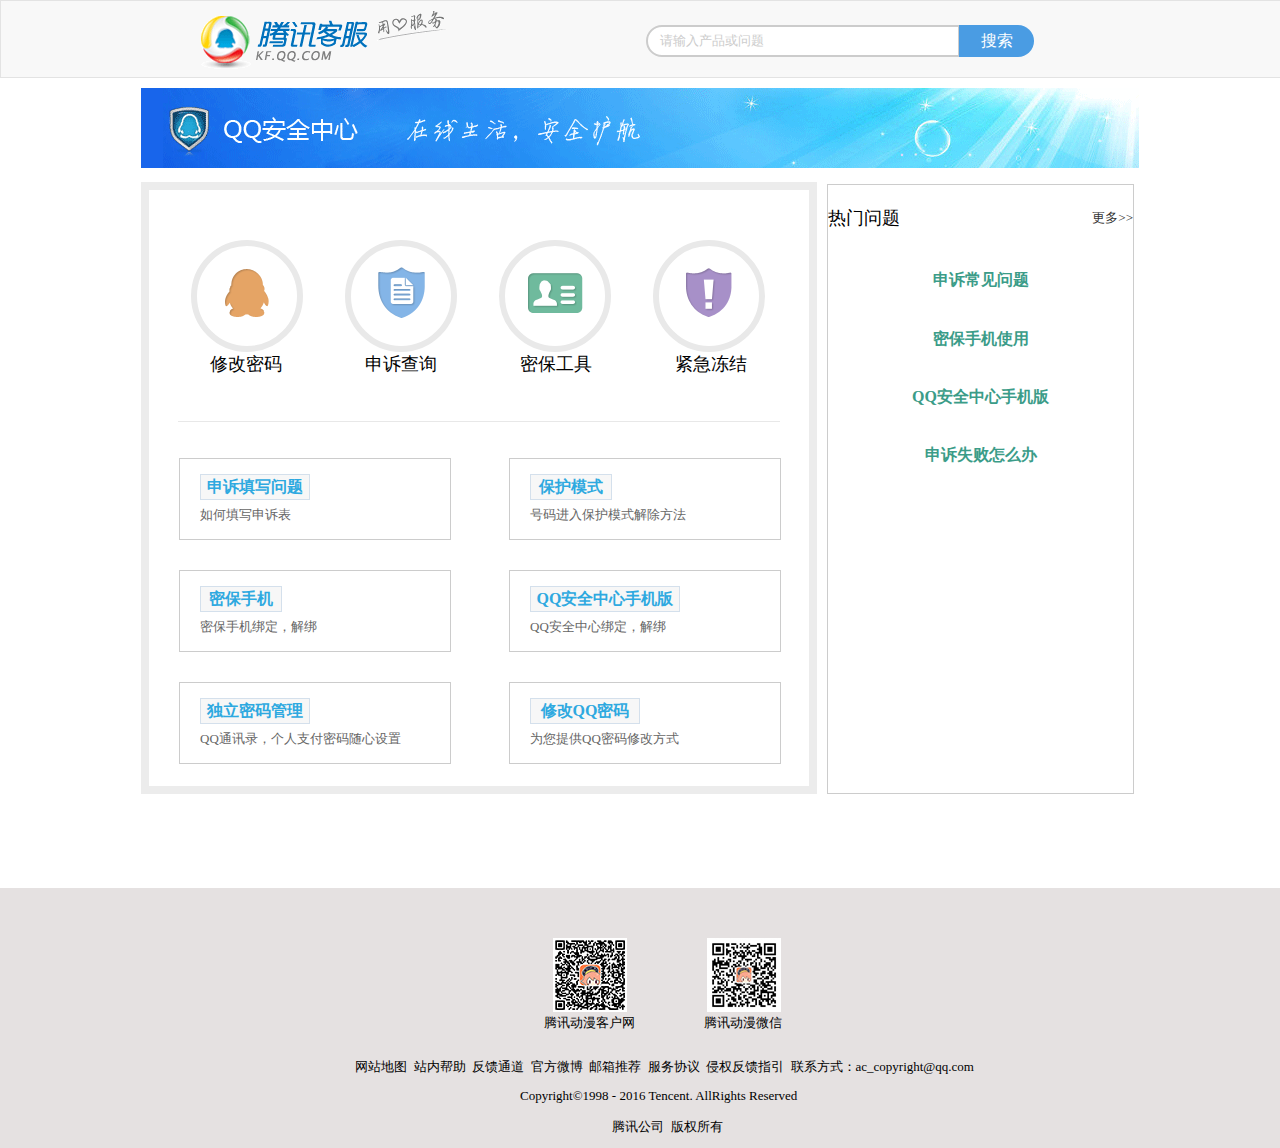
<file: help.html>
<!DOCTYPE html>
<html lang="en">
<head>
	<meta charset="UTF-8">
	<title>客服中心</title>
	<link rel="shortcut icon" href="images2/jiaobiao.ico">
	<link rel="stylesheet" type="text/css" href="global.css">
	<link rel="stylesheet" type="text/css" href="kefu.css">
</head>
<body>
    <!-- 头部 -->
	<div id="header">
		<img src="images2/kefu.png" id="kefu">
		<input type="text" id="txt"><input type="button" id='btn' value="搜索">
		<label id="message" for="txt">请输入产品或问题</label>
	</div>
	<!-- 中间部分 -->
	<div id="main">
		<img src="images2/aq.png">
		<div id="left">
			<div id="circle1" onmouseover="changebor(1)" onmouseout="nchangebor(1)">
				<img src="images2/cir1.png">
			</div>
			<div id="circle2" onmouseover="changebor(2)" onmouseout="nchangebor(2)">
				<img src="images2/cir2.png">
			</div>
			<div id="circle3" onmouseover="changebor(3)" onmouseout="nchangebor(3)">
				<img src="images2/cir3.png">
			</div>
			<div id="circle4" onmouseover="changebor(4)" onmouseout="nchangebor(4)">
				<img src="images2/cir4.png">
			</div>
			<ul id="ul1">
				<li>修改密码</li>
				<li>申诉查询</li>
				<li>密保工具</li>
				<li>紧急冻结</li>
			</ul>
			<br><br>
			<hr width="600px" color="#e8e8e8" size="1px"></hr>
			<div id="leftbk">
				<div id="bk1">
					<div id="question1" onmouseover="changeb(1)" onmouseout="nchangeb(1)" onclick="open()">申诉填写问题</div>
					<div id="qs">如何填写申诉表</div>
				</div>
				<div id="bk2">
					<div id="question2" onmouseover="changeb(2)" onmouseout="nchangeb(2)">密保手机</div>
					<div id="qs">密保手机绑定，解绑</div>
				</div>
				<div id="bk3">
					<div id="question3" onmouseover="changeb(3)" onmouseout="nchangeb(3)">独立密码管理</div>
					<div id="qs">QQ通讯录，个人支付密码随心设置</div>
				</div>
			</div>
			<div id="rightbk">
				<div id="bk4">
					<div id="question4" onmouseover="changeb(4)" onmouseout="nchangeb(4)">保护模式</div>
					<div id="qs">号码进入保护模式解除方法</div>
				</div>
				<div id="bk5">
					<div id="question5" onmouseover="changeb(5)" onmouseout="nchangeb(5)">QQ安全中心手机版</div>
					<div id="qs">QQ安全中心绑定，解绑</div>
				</div>
				<div id="bk6">
					<div id="question6" onmouseover="changeb(6)" onmouseout="nchangeb(6)">修改QQ密码</div>
					<div id="qs">为您提供QQ密码修改方式</div>
				</div>
			</div>	
		</div>
		<div id="right">
			<table border="0" cellpadding="0" cellspacing="0" width="305px" height="300px">
				<tr>
					<td class="td1">热门问题</td>
					<td align="right"><a href="#">更多>></a></td>
				</tr>
				<tr>
					<td colspan="2" class="td2"><a href="#">申诉常见问题</a></td>
				</tr>
				<tr>
					<td colspan="2" class="td2"><a href="#">密保手机使用</a></td>
				</tr>
				<tr>
					<td colspan="2" class="td2"><a href="#">QQ安全中心手机版</a></td>
				</tr>
				<tr>
					<td colspan="2" class="td2"><a href="#">申诉失败怎么办</a></td>
				</tr>
			</table>
		</div>
	</div>
	<!-- 底部 -->
	<div id="footer">
		<div id="wei1">
			<div id="er1"><img src="images2/er1.jpg"></div>
			<div id="teng1">腾讯动漫客户网</div>
		</div>
		<div id="wei2">
			<div id="er2"><img src="images2/er2.jpg"></div>
			<div id="teng1">腾讯动漫微信</div>
		</div>
		<div id="footjs1">
			<a href="#">网站地图</a>&nbsp;&nbsp;<a href="#">站内帮助</a>&nbsp;&nbsp;<a href="#">反馈通道</a>&nbsp;&nbsp;<a href="#">官方微博</a>&nbsp;&nbsp;<a href="#">邮箱推荐</a>&nbsp;&nbsp;<a href="#">服务协议</a>&nbsp;&nbsp;<a href="#">侵权反馈指引</a>&nbsp;&nbsp;<a href="#">联系方式：ac_copyright@qq.com</a>
		</div>
		<div id="footjs2">
			Copyright&copy;1998 - 2016 Tencent. AllRights Reserved
		</div>
		<div id="footjs3">腾讯公司&nbsp;&nbsp;版权所有</div>
	</div>
</body>
</html>
<script type="text/javascript" src="kefu.js"></script>
</file>
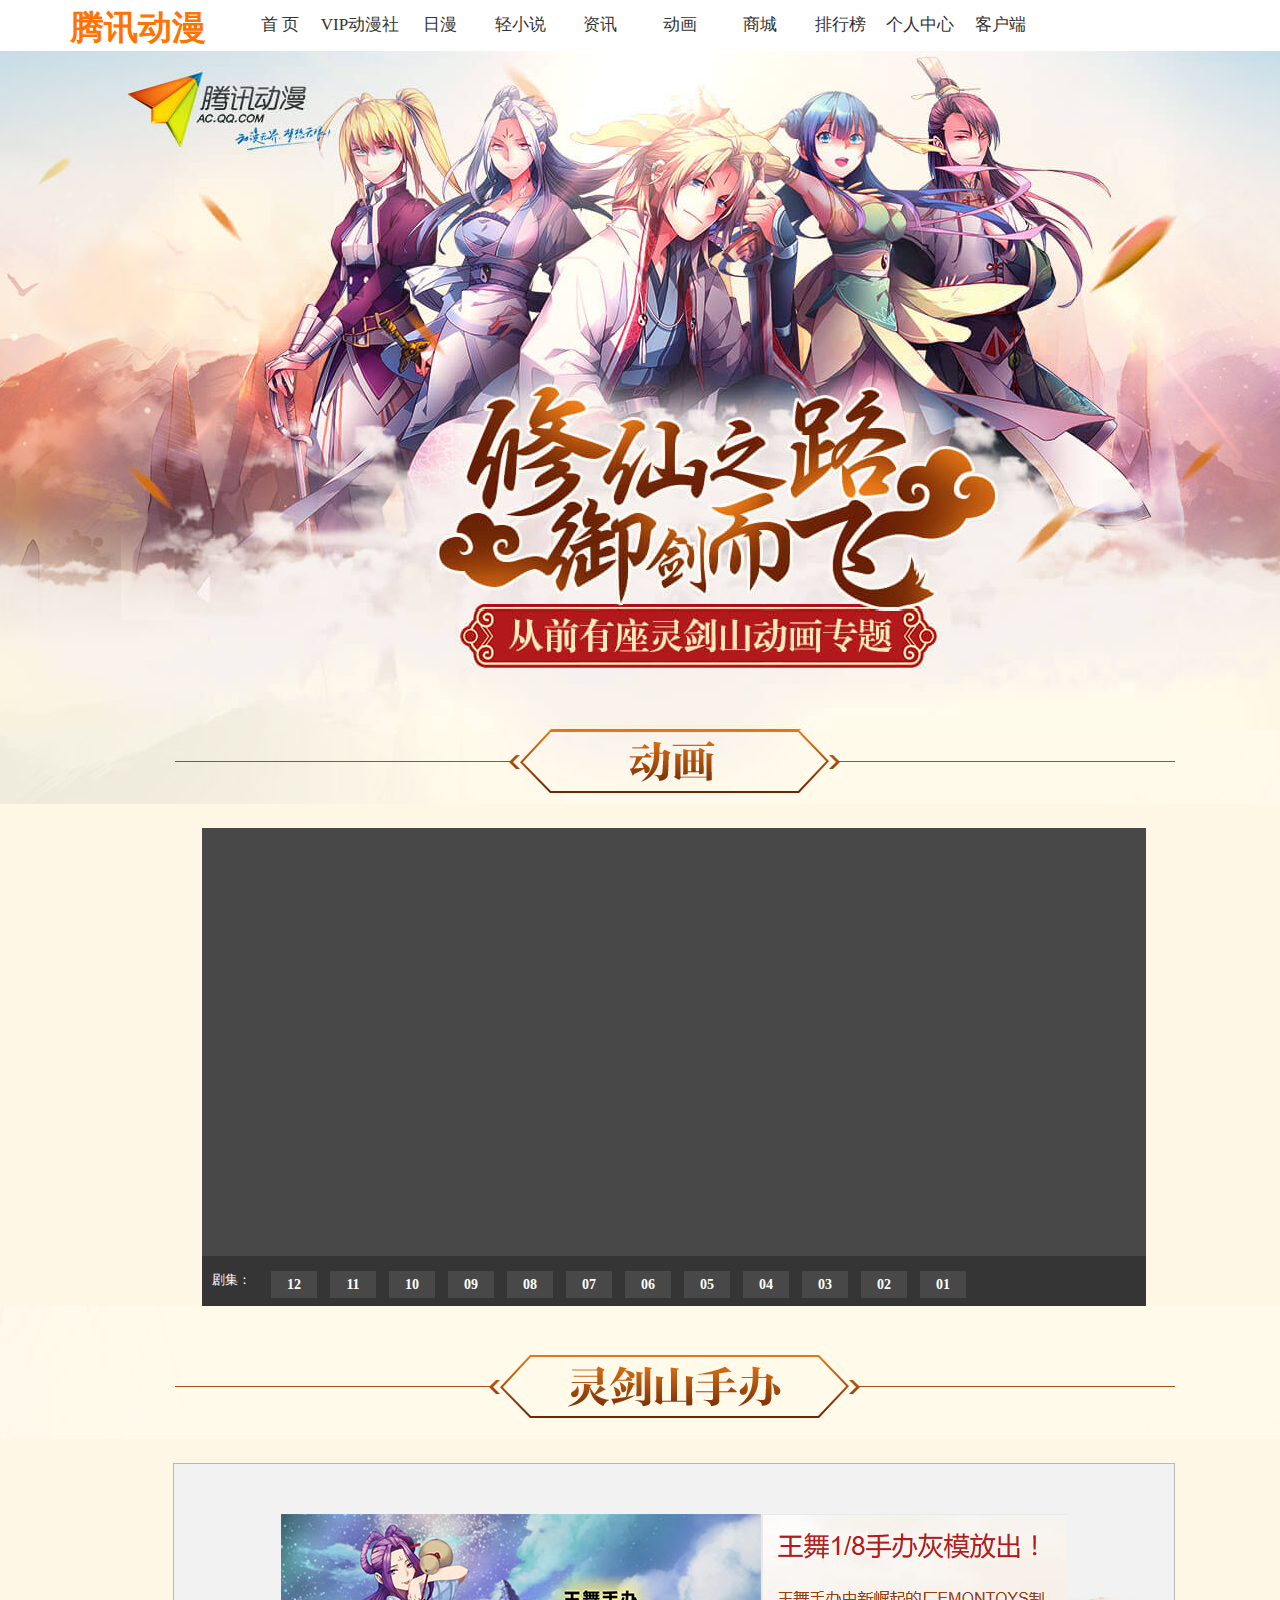
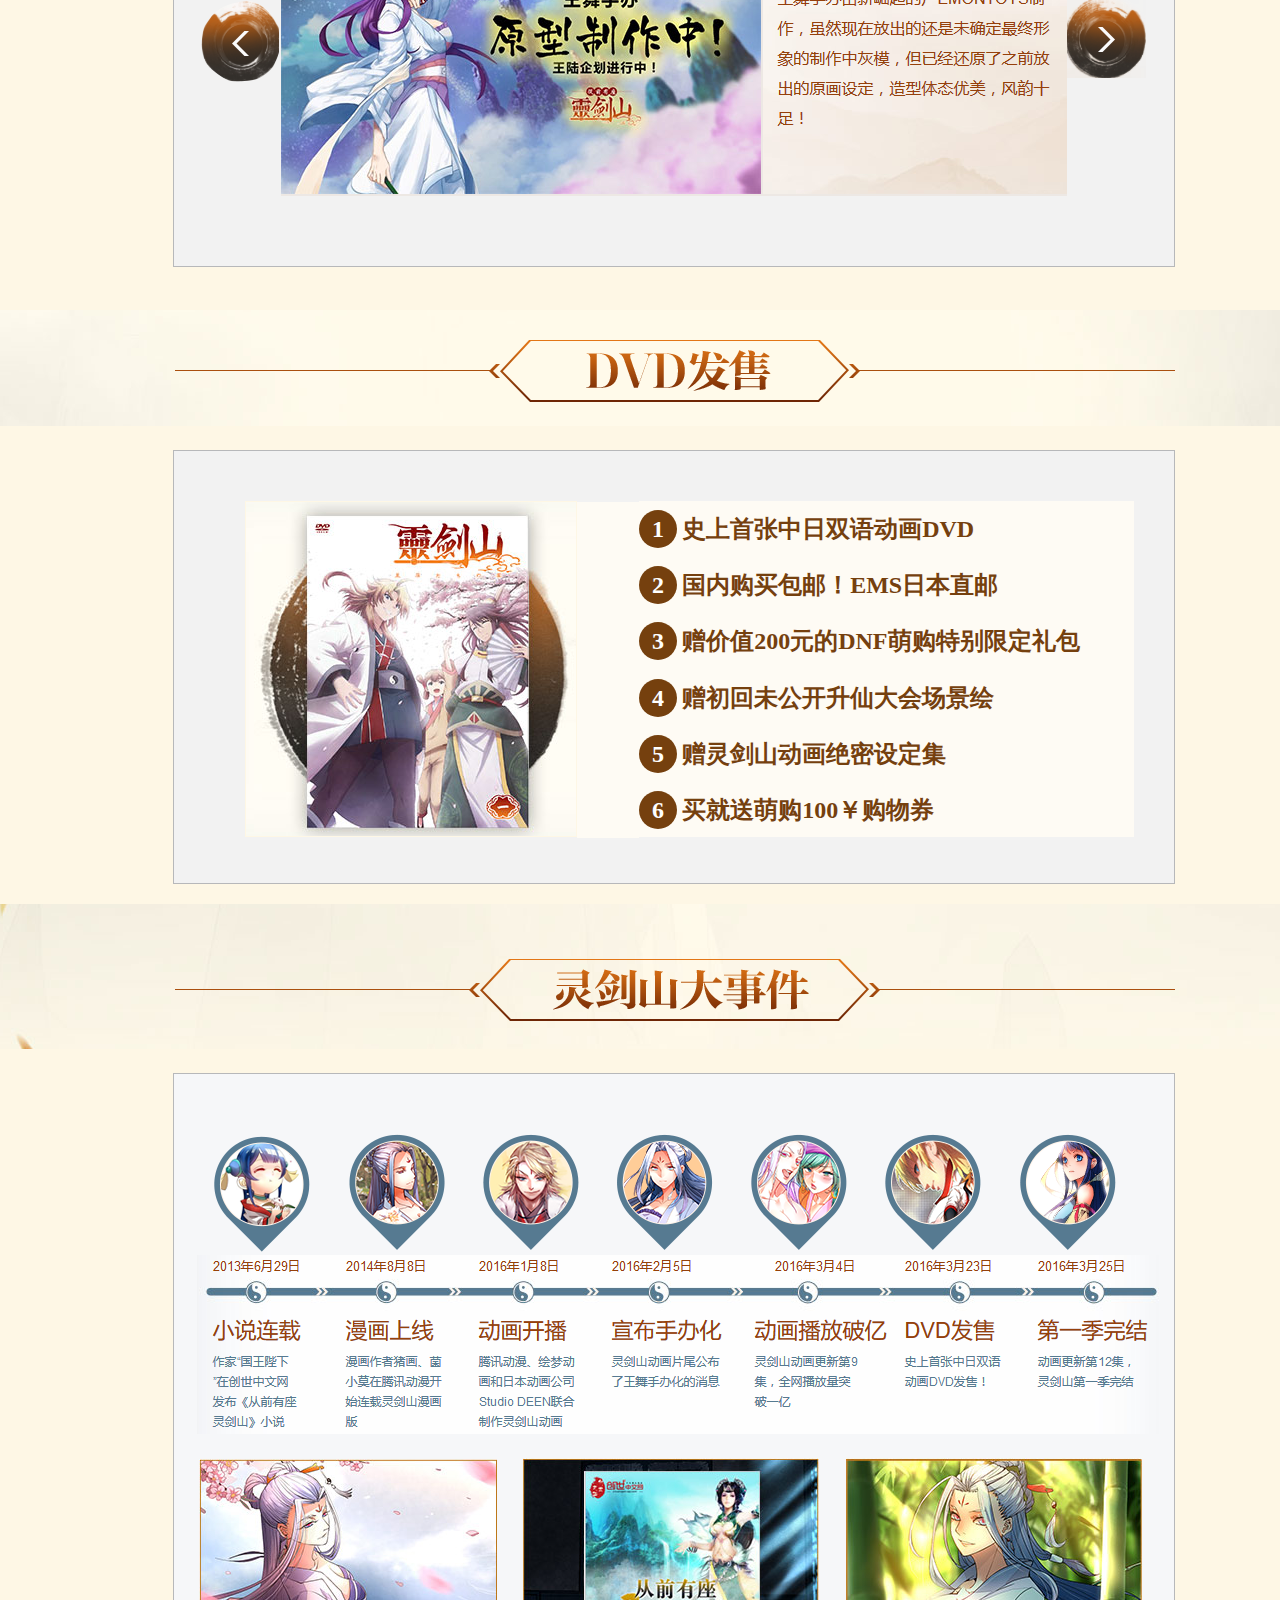
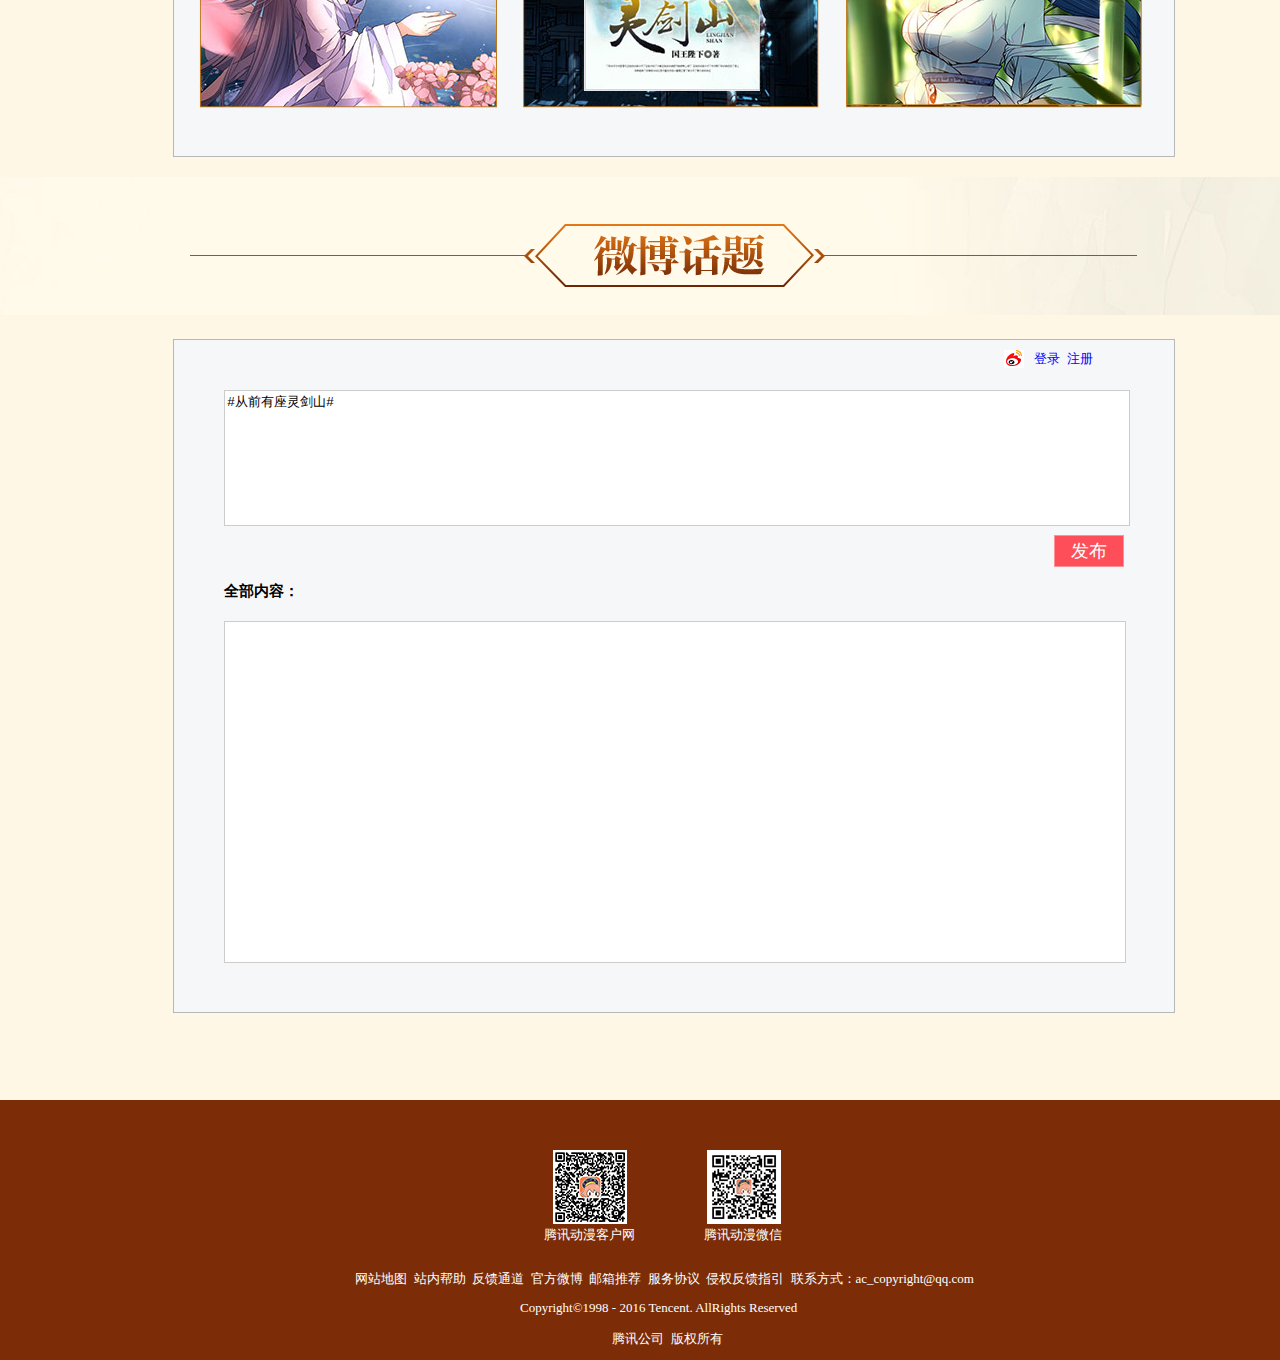
<file: jieshao.html>
<!DOCTYPE html>
<html lang="en">
<head>
	<meta charset="UTF-8">
	<title>从前有座灵剑山 动漫专题</title>
	<link rel="shortcut icon" href="images2/jiaobiao.ico">
	<link rel="stylesheet" type="text/css" href="global.css">
	<link rel="stylesheet" type="text/css" href="jieshao.css">
</head>
<body>
	<!-- 头部 -->
	<div id="header">
		<span id="title">腾讯动漫</span>
		<span id="menu"></span>
		<ul class="uls">
			<li id="lis1"><a href="index.html">首&nbsp;页</a></li>
			<li id="lis2"><a href="#">VIP动漫社</a></li>
			<li id="lis3"><a href="#">日漫</a></li>
			<li id="lis4"><a href="#">轻小说</a></li>
			<li id="lis5"><a href="#">资讯</a></li>
			<li id="lis6"><a href="#">动画</a></li>
			<li id="lis7"><a href="#">商城</a></li>
			<li id="lis8"><a href="#">排行榜</a></li>
			<li id="lis9"><a href="login.html"">个人中心</a></li>
			<li id="lis10"><a href="#">客户端</a></li>
		</ul>
	</div>
	<!-- 上部图片 -->
	<div id="header2">
		<img src="images2/head2.png">
		<img src="images2/head3.png" id="img3">
		<div id="shipin">
			<video width="944px" height="428px" id="video1">
				<source src="play/movie.webm" />
			</video>
			<video width="944px" height="428px" id="video2" controls="controls">
				<source src="play/movie.webm" />
			</video>
		</div>
		<div id="juji">
			<ul>
				<li>剧集：</li>
				<li><div id="bk12">12</div></li>
				<li><div id="bk11">11</div></li>
				<li><div id="bk10">10</div></li>
				<li><div id="bk9">09</div></li>
				<li><div id="bk8">08</div></li>
				<li><div id="bk7">07</div></li>
				<li><div id="bk6">06</div></li>
				<li><div id="bk5">05</div></li>
				<li><div id="bk4">04</div></li>
				<li><div id="bk3">03</div></li>
				<li><div id="bk2">02</div></li>
				<li><div id="bk1">01</div></li>
			</ul>
		</div>
		<img src="images2/head4.png" id="img4">
		<div id="bj">
			<div id="sb">
				<div id="sbzs1">
					<table cellpadding="0" cellspacing ="0" border="0" width="788px" height="282px">
						<tr>
							<td><img src="images2/slide1.jpg"></td>
							<td><img src="images2/sb1.png"></td>
						</tr>
					</table>
				</div>
				<div id="sbzs2">
					<table cellpadding="0" cellspacing ="0" border="0" width="790px" height="282px">
						<tr>
							<td><img src="images2/slide2.jpg"></td>
							<td><img src="images2/sb1.png"></td>
						</tr>
					</table>
				</div>
				<div id="sbzs3">
					<table cellpadding="0" cellspacing ="0" border="0" width="790px" height="282px">
						<tr>
							<td><img src="images2/slide3.jpg"></td>
							<td><img src="images2/sb2.png"></td>
						</tr>
					</table>
				</div>
				<div id="sbzs4">
					<table cellpadding="0" cellspacing ="0" border="0" width="790px" height="282px">
						<tr>
							<td><img src="images2/slide4.jpg"></td>
							<td><img src="images2/sb2.png"></td>
						</tr>
					</table>
				</div>
				<div id="sbzs5">
					<table cellpadding="0" cellspacing ="0" border="0" width="790px" height="282px">
						<tr>
							<td><img src="images2/slide5.jpg"></td>
							<td><img src="images2/sb2.png"></td>
						</tr>
					</table>
				</div>
			</div>
			<div id="anniu1"><img src="images2/an1.png"></div>
			<div id="anniu2"><img src="images2/an2.png"></div>
		</div>		
	</div>
	<!-- 中间部分 -->
	<div id="main">
		<img src="images2/main1.png" id="maintu1">
		<div id="bj2">
			<a href="#"><img src="images2/dvd.png" id="dvd"></a>
			<div id="cen"></div>
			<div id="tabled">
				<table border="0" cellpadding="0" cellspacing="0" width="495px" height="337px">
					<tr>
						<td><div id="yq1">1</div></td>
						<td><a href="#">史上首张中日双语动画DVD</a></td>
					</tr>
					<tr>
						<td><div id="yq2">2</div></td>
						<td><a href="#">国内购买包邮！EMS日本直邮</a></td>
                    </tr>
					<tr>
						<td><div id="yq3">3</div></td>
						<td><a href="#">赠价值200元的DNF萌购特别限定礼包</a></td>
                    </tr>
					<tr>
						<td><div id="yq4">4</div></td>
						<td><a href="#">赠初回未公开升仙大会场景绘</a></td>
                    </tr>
					<tr>
						<td><div id="yq5">5</div></td>
						<td><a href="#">赠灵剑山动画绝密设定集</a></td>
                    </tr>
					<tr>
						<td><div id="yq6">6</div></td>
						<td><a href="#">买就送萌购100￥购物券</a></td>
                    </tr>
				</table>
			</div>
		</div>
		<img src="images2/main2.png" id="maintu2">
		<div id="bj3">
			<ul>
				<li><div id="bl1"></div></li>
				<li><div id="bl2"></div></li>
				<li><div id="bl3"></div></li>
				<li><div id="bl4"></div></li>
				<li><div id="bl5"></div></li>
				<li><div id="bl6"></div></li>
				<li><div id="bl7"></div></li>
			</ul>
			<img src="images2/shijian.png" id="maintu3">
			<img src="images2/see1.jpg" id="maintu4"  onmouseover="cshow(1)">
			<img src="images2/see2.jpg" id="maintu5"  onmouseover="cshow(2)">
			<img src="images2/see3.jpg" id="maintu6"  onmouseover="cshow(3)">
			<div id="div1" onmouseout="xshow(1)"><a href="#">去看漫画>></a></div>
			<div id="div2" onmouseout="xshow(2)"><a href="#">去看小说>></a></div>
			<div id="div3" onmouseout="xshow(3)"><a href="#">更多消息>></a></div>
		</div>
		<img src="images2/main3.png" id="maintu7">
		<a name="ling"><div id="bj4">
		    <div id="s">
		    	<div id="bg"></div>
		    	<div id="r"><a href="#">登录</a>&nbsp;&nbsp;<a href="#">注册</a></div>
	    	</div>
			<textarea rows="20" id="c1">#从前有座灵剑山#</textarea>
			<input type="button" value="发布" id="btn">
			<p id="pp">全部内容：</p>
			<div id="c2">
				<ul id="u1"></ul>
			</div>
		</div></a>
	</div>
	<!-- 底部 -->
	<div id="footer">
		<div id="wei1">
			<div id="er1"><img src="images2/er1.jpg"></div>
			<div id="teng1">腾讯动漫客户网</div>
		</div>
		<div id="wei2">
			<div id="er2"><img src="images2/er2.jpg"></div>
			<div id="teng1">腾讯动漫微信</div>
		</div>
		<div id="footjs1">
			<a href="#">网站地图</a>&nbsp;&nbsp;<a href="#">站内帮助</a>&nbsp;&nbsp;<a href="#">反馈通道</a>&nbsp;&nbsp;<a href="#">官方微博</a>&nbsp;&nbsp;<a href="#">邮箱推荐</a>&nbsp;&nbsp;<a href="#">服务协议</a>&nbsp;&nbsp;<a href="#">侵权反馈指引</a>&nbsp;&nbsp;<a href="#">联系方式：ac_copyright@qq.com</a>
		</div>
		<div id="footjs2">
			Copyright&copy;1998 - 2016 Tencent. AllRights Reserved
		</div>
		<div id="footjs3">腾讯公司&nbsp;&nbsp;版权所有</div>
	</div>
</body>
</html>
<script type="text/javascript" src="jieshao.js"></script>
</file>
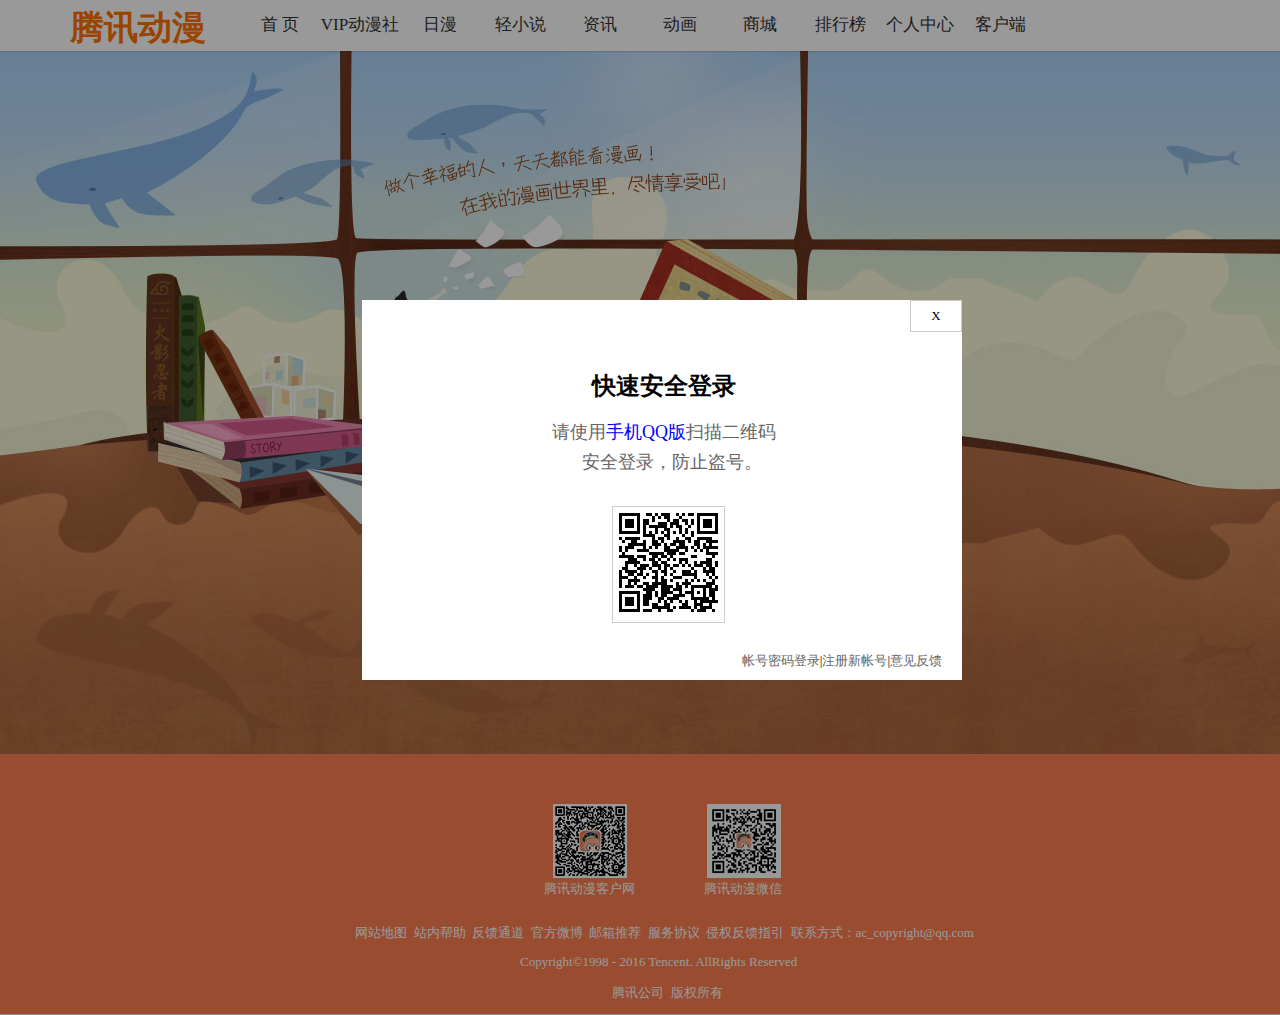
<file: login.html>
<!DOCTYPE html>
<html lang="en">
<head>
	<meta charset="UTF-8">
	<title>用户登录</title>
	<link rel="shortcut icon" href="images2/jiaobiao.ico">
	<link rel="stylesheet" type="text/css" href="global.css">
	<link rel="stylesheet" type="text/css" href="yonghu.css">
</head>
<body>
	<!--头部-->
	<div id="header">
		<span id="title">腾讯动漫</span>
		<span id="menu"></span>
		<ul class="uls">
			<li id="lis1"><a href="index.html">首&nbsp;页</a></li>
			<li id="lis2"><a href="#">VIP动漫社</a></li>
			<li id="lis3"><a href="#">日漫</a></li>
			<li id="lis4"><a href="#">轻小说</a></li>
			<li id="lis5"><a href="#">资讯</a></li>
			<li id="lis6"><a href="#">动画</a></li>
			<li id="lis7"><a href="#">商城</a></li>
			<li id="lis8"><a href="#">排行榜</a></li>
			<li id="lis9"><a href="login.html"">个人中心</a></li>
			<li id="lis10"><a href="#">客户端</a></li>
		</ul>
	</div>
	<!--中间部分-->
	<div id="main">
		<img src="images2/main.png">
		<div id="mask"></div>
		<div id="show1">
    		<span id="x1">X</span>
    		<span id="dl1">快速安全登录</span>
    		<span id="dl2">请使用<a href="#">手机QQ版</a>扫描二维码</span>
    		<span id="dl3">安全登录，防止盗号。</span>
    		<div id="dl4"><img src="images2/ptqrshow.png"></div>
    		<div id="dl5"><a href="#" id="a1">帐号密码登录</a>|<a href="register.html" target="_blank">注册新帐号</a>|<a href="help.html"  target="_blank">意见反馈</a></div>
    	</div>
    	<div id="show2">
    		<span id="x2">X</span>
    		<span id="dl1">帐号密码登录</span>
    		<span id="dl6">推荐使用<a href="#" id="a2">快速安全登录</a>，防止盗号</span>
    		<span id="dl7"><input type="text" name="uname" id="uname" class="inp"></span>
    		<label for="uname" id="message1">请输入帐号</label>
    		<span id="dl8"><input type="password" name="pwd" id="pwd" class="inp"></span>
    		<label for="pwd" id="message2">请输入密码</label>
    		<input type="button" value="登录" id="btn">
    		<div id="dl5"><a href="#">忘了密码？</a>|<a href="register.html" target="_blank">注册新帐号</a>|<a href="help.html" target="_blank">意见反馈</a></div>
    	</div>
	</div>
	<!--底部-->
	<div id="footer">
		<div id="wei1">
			<div id="er1"><img src="images2/er1.jpg"></div>
			<div id="teng1">腾讯动漫客户网</div>
		</div>
		<div id="wei2">
			<div id="er2"><img src="images2/er2.jpg"></div>
			<div id="teng1">腾讯动漫微信</div>
		</div>
		<div id="footjs1">
			<a href="#">网站地图</a>&nbsp;&nbsp;<a href="#">站内帮助</a>&nbsp;&nbsp;<a href="#">反馈通道</a>&nbsp;&nbsp;<a href="#">官方微博</a>&nbsp;&nbsp;<a href="#">邮箱推荐</a>&nbsp;&nbsp;<a href="#">服务协议</a>&nbsp;&nbsp;<a href="#">侵权反馈指引</a>&nbsp;&nbsp;<a href="#">联系方式：ac_copyright@qq.com</a>
		</div>
		<div id="footjs2">
			Copyright&copy;1998 - 2016 Tencent. AllRights Reserved
		</div>
		<div id="footjs3">腾讯公司&nbsp;&nbsp;版权所有</div>
	</div>
</body>
</html>
<script type="text/javascript" src="yonghu.js"></script>
</file>
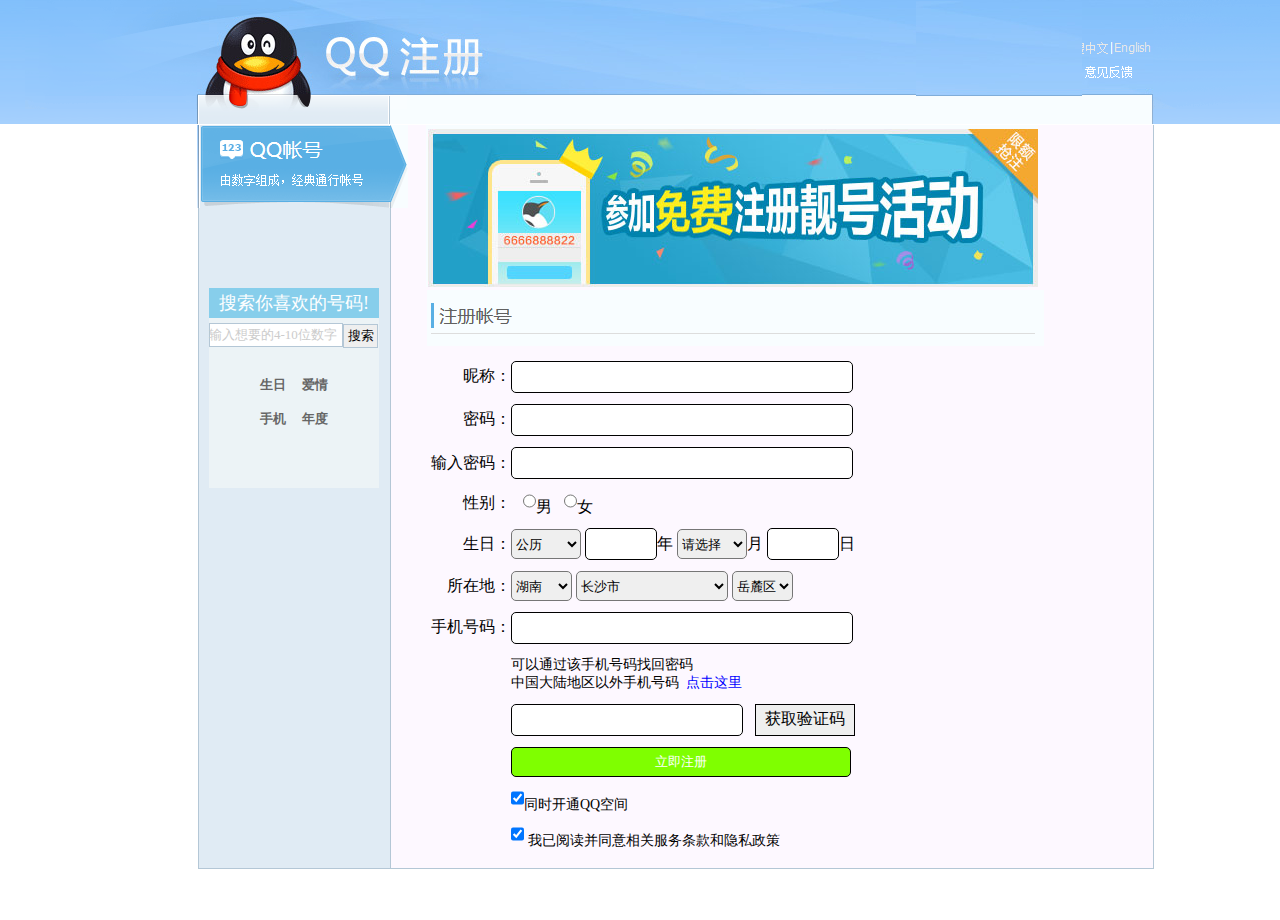
<file: register.html>
<!DOCTYPE html>
<html lang="en">
<head>
	<meta charset="UTF-8">
	<title>QQ注册</title>
	<link rel="shortcut icon" href="images2/jiaobiao.ico">
	<link rel="stylesheet" type="text/css" href="global.css">
	<link rel="stylesheet" type="text/css" href="zhuce.css">
</head>
<body>
	<div id="header">
		<img src="images2/head.png" id="head">
		<img src="images2/fugai.png" id="fugai">
		<!-- 头部 -->
		<a href="#"><img src="images2/qq.png" id="qq"></a>
		<!-- 左边部分 -->
		<div id="left">
			<div id="wenzi">搜索你喜欢的号码!</div>
			<div id="sousuo">
				<input type="text" name="txt" id="txt"><input type="button" value="搜索" id="btn">
				<label for="txt" id="message">输入想要的4-10位数字</label>
				<table cellspacing="0" cellpadding="8" border="0" align="center" id="table1">
					<tr>
						<td><a href="#">生日</a></td>
						<td><a href="#">爱情</a></td>
					</tr>
					<tr>
						<td><a href="#">手机</a></td>
						<td><a href="#">年度</a></td>
					</tr>
				</table>
			</div>
		</div>
		<!-- 右边部分 -->
		<div id="right">
			<div id="tu"></div>
			<img src="images2/title.png" id="tit">
			<div id="table2">
				<form action="success.html" method="post" onSubmit="return tj()">
				<table width="720px" height="500px" cellspacing="0" cellpadding="0" border="0">
				<tr>
					<td align="right" width="90px">昵称：</td>
					<td width="350px"><input class="ta1" type="text" name="name" id="username"  onblur="checkuname()"></td>
					<td><span id="usermess"></span></td>
				</tr>
				<tr>
					<td align="right">密码：</td>
					<td><input class="ta1" type="password" name="pwd1" id="pwd1" onblur="checkpwd1()"></td>
					<td><span id="pwdmess1"></span></td>
				</tr>
				<tr>
					<td align="right">输入密码：</td>
					<td><input class="ta1" type="password" name="pwd2" id="pwd2" onblur="checkpwd2()"></td>
					<td><span id="pwdmess2"></span></td>
				</tr>
				<tr>
					<td align="right">性别：</td>
					<td>&nbsp;&nbsp;&nbsp;<input type="radio" name="sex" value="male" id="m">男&nbsp;&nbsp;&nbsp;<input type="radio" name="sex" value="remale" id="f">女
					</td>
					<td><span id="smess"></span></td>
				</tr>
				<tr>
					<td align="right">生日：</td>
					<td>
						<select class="ta2">
							<option>公历</option>
							<option>农历</option>
						</select>
						<input type="text" name="year" class="ta2">年
						<select class="ta2">
							<option selected>请选择</option>
							<option>1</option>
							<option>2</option>
							<option>3</option>
							<option>4</option>
							<option>5</option>
							<option>6</option>
							<option>7</option>
							<option>8</option>
							<option>9</option>
							<option>10</option>
							<option>11</option>
							<option>12</option>
						</select>月
						<input type="text" name="days" class="ta2">日
					</td>
					<td></td>
				</tr>
				<tr>
					<td align="right">所在地：</td>
					<td>
						<select id="cmbProvince" name="cmbProvince" class="ta3"></select>
						<select id="cmbCity" name="cmbCity" class="ta3"></select>
						<select id="cmbArea" name="cmbArea" class="ta3"></select>
					</td>
					<td></td>
				</tr>
				<tr>
					<td align="right">手机号码：</td>
					<td><input type="text" name="phone" class="ta1" onblur="checkphone()" id="phone"></td>
					<td><span id="pmess"></span></td>
				</tr>
				<tr>
					<td></td>
					<td class="ta5"> 可以通过该手机号码找回密码<br>
					 中国大陆地区以外手机号码&nbsp;&nbsp;<a href="#" id="aa">点击这里</a>
					 </td>
					 <td></td>
				</tr>
				<tr>
					<td></td>
					<td><input type="text" name="yan" id="yan">&nbsp;&nbsp;&nbsp;<input type="button" value="获取验证码" id="hyan"></td>
					<td></td>
				</tr>
				<tr>
					<td></td>
					<td align="left"><input class="ta4" type="submit" value="立即注册" id="btn1" onclick="checkbtn1()"></td>
					<td></td>
				</tr>
				<tr>
					<td></td>
					<td class="ta5"><input  type="checkbox" name="ch1" id="ch1" checked>同时开通QQ空间</td>
					<td></td>
				</tr>
				<tr>
					<td></td>
					<td class="ta5"><input type="checkbox" name="ch2" id="ch2" checked>
					我已阅读并同意相关服务条款和隐私政策</td>
					<td></td>
				</tr>
				</table>
				</form>
			</div>
		</div>
	</div>
</body>
</html>
<script type="text/javascript" src="zhuce.js"></script>
<script type="text/javascript" src="jsAddresss.js"></script>
<script type="text/javascript">
	addressInit('cmbProvince', 'cmbCity', 'cmbArea', '湖南','长沙市','岳麓区');
</script>
</file>
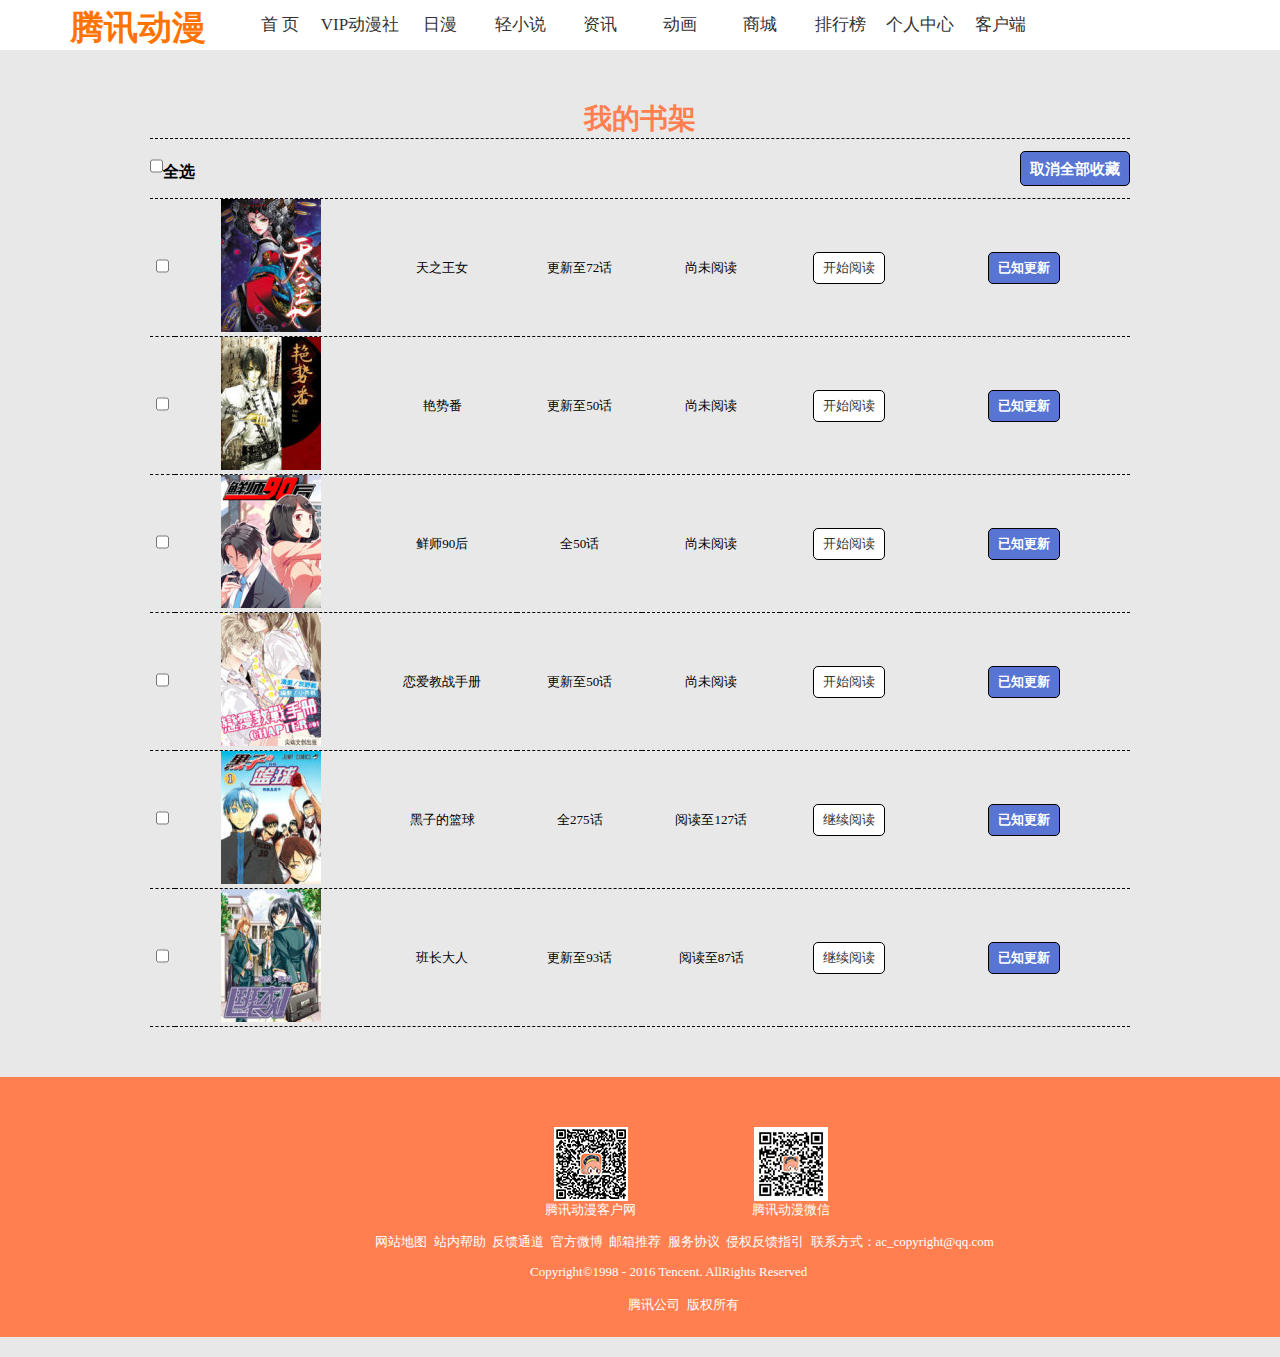
<file: shoucang.html>
<!DOCTYPE html>
<html lang="en">
<head>
	<meta charset="UTF-8">
	<title>我的收藏</title>
	<link rel="shortcut icon" href="images2/jiaobiao.ico">
	<link rel="stylesheet" type="text/css" href="global.css">
	<link rel="stylesheet" type="text/css" href="shoucang.css">
</head>
<body>
	<!-- 头部 -->
	<div id="header">
		<span id="title">腾讯动漫</span>
		<span id="menu"></span>
		<ul class="uls">
			<li id="lis1"><a href="index.html">首&nbsp;页</a></li>
			<li id="lis2"><a href="#">VIP动漫社</a></li>
			<li id="lis3"><a href="#">日漫</a></li>
			<li id="lis4"><a href="#">轻小说</a></li>
			<li id="lis5"><a href="#">资讯</a></li>
			<li id="lis6"><a href="#">动画</a></li>
			<li id="lis7"><a href="#">商城</a></li>
			<li id="lis8"><a href="#">排行榜</a></li>
			<li id="lis9"><a href="#">个人中心</a></li>
			<li id="lis10"><a href="#">客户端</a></li>
		</ul>
	</div>
	<!-- 中间部分 -->
	<div id="main">
		<table border="0" cellpadding="0" cellspacing="0" width="980px"
	 align="center" id="tab">
	 		<tr>
	 			<td id="first" colspan="7">我的书架</td>
	 		</tr>
			<tr id="second" height="60px">
		        <td colspan="6" align="left" border="0"><input type="checkbox" name="chcall" id="chcall" onclick="show()">全选</td>
		        <td align="right"><input type="button" value="取消全部收藏" id="delall"></td>
			</tr>
			<tr onmouseover="opendel(1)" onmouseout="closedel(1)" id="td1">
		        <td><input type="checkbox" name="chcevery" id="chcevery1"></td>
		        <td><img src="images2/td1.jpg"></td>
		        <td>天之王女</td>
		        <td>更新至72话</td>
		        <td>尚未阅读</td>
		        <td align="center"><div id="read"><a href="#">开始阅读</a></div></td>
		        <td align="center">
					<div id="know">已知更新</div>
					<div id="del1"  name="delevery" onclick="dele(1)">取消收藏</div>
		        </td>
			</tr>
			<tr onmouseover="opendel(2)" onmouseout="closedel(2)" id="td2">
		        <td><input type="checkbox" name="chcevery" id="chcevery2"></td>
		        <td><img src="images2/td2.jpg"></td>
		        <td>艳势番</td>
		        <td>更新至50话</td>
		        <td>尚未阅读</td>
		        <td align="center"><div id="read"><a href="#">开始阅读</a></div></td>
		        <td align="center">
					<div id="know">已知更新</div>
					<div id="del2" name="delevery">取消收藏</div>
		        </td>
			</tr>
			<tr onmouseover="opendel(3)" onmouseout="closedel(3)" id="td3">
		        <td><input type="checkbox" name="chcevery" id="chcevery3"></td>
		        <td><img src="images2/td3.jpg"></td>
		        <td>鲜师90后</td>
		        <td>全50话</td>
		        <td>尚未阅读</td>
		        <td align="center"><div id="read"><a href="#">开始阅读</a></div></td>
		        <td align="center">
					<div id="know">已知更新</div>
					<div id="del3" name="delevery">取消收藏</div>
		        </td>
			</tr>
			<tr onmouseover="opendel(4)" onmouseout="closedel(4)" id="td4">
		        <td><input type="checkbox" name="chcevery" id="chcevery4"></td>
		        <td><img src="images2/td4.jpg"></td>
		        <td>恋爱教战手册</td>
		        <td>更新至50话</td>
		        <td>尚未阅读</td>
		        <td align="center"><div id="read"><a href="#">开始阅读</a></div></td>
		        <td align="center">
					<div id="know">已知更新</div>
					<div id="del4" name="delevery">取消收藏</div>
		        </td>
			</tr>
			<tr onmouseover="opendel(5)" onmouseout="closedel(5)" id="td5">
		        <td><input type="checkbox" name="chcevery" id="chcevery5"></td>
		        <td><img src="images2/td5.jpg"></td>
		        <td>黑子的篮球</td>
		        <td>全275话</td>
		        <td>阅读至127话</td>
		        <td align="center"><div id="read"><a href="#">继续阅读</a></div></td>
		        <td align="center">
					<div id="know">已知更新</div>
					<div id="del5" name="delevery">取消收藏</div>
		        </td>
			</tr>
			<tr onmouseover="opendel(6)" onmouseout="closedel(6)" id="td6">
		        <td><input type="checkbox" name="chcevery" id="chcevery6"></td>
		        <td><img src="images2/td6.jpg"></td>
		        <td>班长大人</td>
		        <td>更新至93话</td>
		        <td>阅读至87话</td>
		        <td align="center"><div id="read"><a href="#">继续阅读</a></div></td>
		        <td align="center">
					<div id="know">已知更新</div>
					<div id="del6" name="delevery">取消收藏</div>
		        </td>
			</tr>
		</table>
	</div>
	<!-- 底部 -->
	<div id="footer">
		<div id="wei1">
			<div id="er1"><img src="images2/er1.jpg"></div>
			<div id="teng1">腾讯动漫客户网</div>
		</div>
		<div id="wei2">
			<div id="er2"><img src="images2/er2.jpg"></div>
			<div id="teng2">腾讯动漫微信</div>
		</div>
		<br>
		<div id="footjs1">
			<a href="#">网站地图</a>&nbsp;&nbsp;<a href="#">站内帮助</a>&nbsp;&nbsp;<a href="#">反馈通道</a>&nbsp;&nbsp;<a href="#">官方微博</a>&nbsp;&nbsp;<a href="#">邮箱推荐</a>&nbsp;&nbsp;<a href="#">服务协议</a>&nbsp;&nbsp;<a href="#">侵权反馈指引</a>&nbsp;&nbsp;<a href="#">联系方式：ac_copyright@qq.com</a>
		</div>
		<div id="footjs2">
			Copyright&copy;1998 - 2016 Tencent. AllRights Reserved
		</div>
		<div id="footjs3">腾讯公司&nbsp;&nbsp;版权所有</div>
	</div>
</body>
</html>
<script type="text/javascript" src="shoucang.js"></script>
</file>
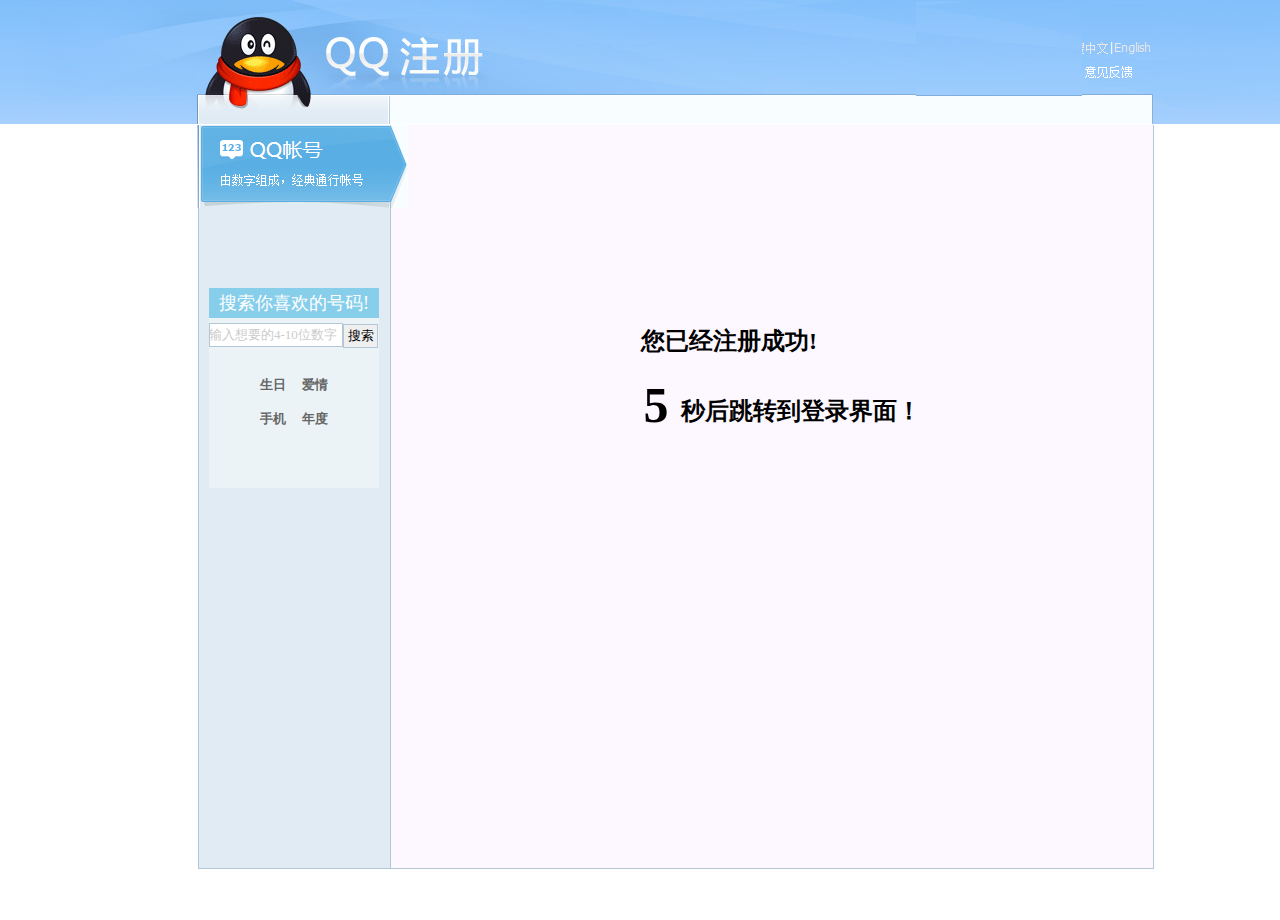
<file: success.html>
<!DOCTYPE html>
<html lang="en">
<head>
	<meta charset="UTF-8">
	<title>QQ注册</title>
	<link rel="shortcut icon" href="images2/jiaobiao.ico">
	<link rel="stylesheet" type="text/css" href="global.css">
	<link rel="stylesheet" type="text/css" href="zhuce.css">
</head>
<body>
	<div id="header">
		<img src="images2/head.png" id="head">
		<img src="images2/fugai.png" id="fugai">
		<a href="#"><img src="images2/qq.png" id="qq"></a>
		<div id="left">
			<div id="wenzi">搜索你喜欢的号码!</div>
			<div id="sousuo">
				<input type="text" name="txt" id="txt"><input type="button" value="搜索" id="btn">
				<label for="txt" id="message">输入想要的4-10位数字</label>
				<table cellspacing="0" cellpadding="8" border="0" align="center" id="table1">
					<tr>
						<td><a href="#">生日</a></td>
						<td><a href="#">爱情</a></td>
					</tr>
					<tr>
						<td><a href="#">手机</a></td>
						<td><a href="#">年度</a></td>
					</tr>
				</table>
			</div>
		</div>
		<div id="right">
			<div id="dlcg">您已经注册成功!</div>
			<div id="d1" class="n1">5</div>
			<div id="d2" class="n2">4</div>
			<div id="d3" class="n3">3</div>
			<div id="d4" class="n4">2</div>
			<div id="d5" class="n5">1</div>
			<div id="ddd">秒后跳转到登录界面！</div>
		</div>
	</div>
</body>
</html>
<script type="text/javascript" src="zhuce.js"></script>
<script type="text/javascript" src="jsAddresss.js"></script>
<script type="text/javascript">
	addressInit('cmbProvince', 'cmbCity', 'cmbArea', '湖南','长沙市','岳麓区');
</script>
</file>
<file: global.css>
body,ul,ol,tr,dl,dd,form,input,h1{margin:0px;padding:0px;}
a{color:#333;text-decoration: none;} 
/*超链接伪类样式*/   
a:hover {color:#ff7300;} 
a img{border:0px;}
/*所有的li的样式无*/
li{list-style:none;}
/*所有的input标签都统一为细边框 ，高度22px*/
input{border:1px black solid;height:22px;}
body{font:normal 13px Tahoma,宋体;}
</file>
<file: shouye.css>
body{
	background:#f8f8f8;
}
/*头部样式*/
#header{
	width: 1311px;
	height: 126px;
	position: relative;
}
/*头部输入框样式*/
#txt1{
	width: 384px;
	height: 42px;
	position: absolute;
	top:37px;
	left: 464px;
}
/*头部搜索按钮样式*/
#btn1{
	width: 75px;
	height: 44px;
	background: url(images1/ss1.png) no-repeat -2px -2px;
	position: absolute;
	top: 37px;
	left: 849px;
}
/*头部输入框内提示语句的样式*/
.mess{
	position: absolute;
	/*border: 1px red solid;*/
	top:50px;
    left:468px;
    color: #ccc;
    cursor: text;
}
/*头部菜单栏样式*/
#dheader{
	position: relative;
	top: -3px;
	width: 1310px;
	height: 56px;
	background: #ff7f50;
}

.ultop{
   position: absolute;
   margin-left: 60px;
   margin-top:20px;
}

.ultop li{
	float: left;
	width: 84px;
	height: 57px;
	text-align: center;
}

.ultop li a{
	font-size: 17px;
	font-family: 方正兰亭超细黑简体;
	font-weight: bold;
}

#menuu{
	width: 84px;
	height:57px;
	position: absolute;
	background: url(images1/bg3.png) no-repeat 0px -1px;
	margin-left: 60px;
}
#aa{
	position: absolute;
	right: 255px;
	top:20px;  
	font-weight:bold;
}
#aa a:hover{
	color:#4b0082;
}
/*头部点券充值按钮样式*/
#btn2{
	width: 95px;
	height: 36px;
	background: url(images1/btn2.png) no-repeat -1px 0px;
	/*border: 1px red solid;*/
	position: absolute;
	right: 145px;
	top: 10px;
	border-style: none;
}
/*头部动漫vip按钮样式*/
#btn3{
	width: 98px;
	height: 36px;
	background: url(images1/btn3.png) no-repeat -1px -1px;
	/*border: 1px red solid;*/
	position: absolute;
	right: 45px;
	top: 10px;
	border-style: none;
}
/*悬浮导航条样式*/
#daohangtiao{
	width: 1310px;
	height: 60px;
	background: rgba(0,0,0,0.7);
	position: absolute;
	top: 0px;
	left:0px;
	display: none;
	z-index: 5;
}
.uldao{
	position: absolute;
    margin-left: 50px;
    margin-top:20px;
}
.uldao li{
	float: left;
	width: 105px;
	height: 57px;
	text-align: center;
}
.uldao li a{
	font-size: 18px;
	font-family: 方正兰亭超细黑简体;
	font-weight: bold;
	color: white;
}
#menud{
	width: 105px;
	height:55px;
	position: absolute;
	background: rgba(0,0,0,0.6);
	border-bottom: 5px #ffa070 solid;
	margin-left: 50px;
}
#daoimg{
	width: 387px;
	height: 47px;
	background: url(images1/daosousuo.png) no-repeat;
	position: absolute;
	right: 190px;
	top: 7px;
}
#txt2{
	width: 307px;
	height: 42px;
	position: absolute;
	top:8px;
	left: 736px;
}
#dbtn{
	width: 75px;
	height: 44px;
	background: url(images1/ss2.png) no-repeat -2px -3px;
	position: absolute;
	top: 8px;
	right: 191px;
}
.messd{
	position: absolute;
	top:20px;
    left:737px;
    color: #666;
    cursor: text;
}
/*右边菜单栏样式*/
#right{
	width: 38px;
	height: 633px;
	position: absolute;
	right: 0px;
	top: 0px;
	/*border:1px red solid;*/
	background: white;
}
#r1{
	width: 30px;
	height: 30px;
	position: absolute;
	right: 3px;
	top:35px;
	border:1px #ccc solid;
}
#r2{
	width: 30px;
	height: 53px;
	position: absolute;
	right: 3px;
	top:100px;
}
#r3{
	width: 32px;
	height: 49px;
	position: absolute;
	right: 1px;
	top:170px;
}
#r4{
	width: 28px;
	height: 55px;
	position: absolute;
	right: 4px;
	top:235px;
}
#r5{
	width: 28px;
	height: 42px;
	position: absolute;
	right: 3px;
	top:400px;
}
/*右边菜单中二维码样式*/
#rer{
	width: 145px;
	height: 190px;
	position: absolute;
	right:45px;
	top:380px;
	z-index: 4;
	display: none;
}
#x{
	width: 15px;
	height: 15px;
	color: red;
	position: absolute;
	top: 0px;
	right: 0px;
	border:1px #ccc solid;
	text-align: center;
	line-height: 15px;
	cursor: pointer;
}
#zhixiang1{
	width: 0px;
	height: 0px;
	border-top: 13px solid transparent;
	border-bottom: 13px solid transparent;
	border-left: 17px solid;
	color: white;
	position: absolute;
	right:-17px;
	top:28px;
	z-index: 5;
}
#r6{
	width: 34px;
	height: 31px;
	position: absolute;
	right: 0px;
	top:470px;
}
#r7{
	width: 30px;
	height: 53px;
	position: absolute;
	right: 2px;
	top:520px;
	display: none;
}
/*中间部分的上部*/
#maintop{
	position: relative;
	padding-top: 5px;
	width: 1250px;
	height: 680px;
	margin: 65px 60px 0px 60px;
}
#ulmaintop{
	position: absolute;
	top: 0px;
	left: 0px;
}
#ulmaintop li{
	float: left;
	margin: 0px 8px;
}
#ulmaintop li a{
	color: #666666;
}
#ulmaintop li a:hover{
	color: #ff7300;
}
#btn4{
	width: 89px;
	height: 34px;
	background: url(images1/btn4.png) no-repeat 0px -1px;
	position: absolute;
	right: 47px;
	top: 0px;
}
#ulmaintop2{
	position: absolute;
	top: 30px;
	left: 0px;
}
#lijiao{
	width: 67px;
	height: 27px;
	position: absolute;
	top: -3px;
	left: -8px;
	background: url(images1/jiao.png) no-repeat -1px -1px;
}
#ulmaintop2 li{
	float: left;
	margin: 8px 13px 0px 18px;
	position: relative;
}
#ulmaintop2 a span{
	position: absolute;
	width: 14px;
	height: 12px;
	left: -15px;
	top: 5px;
	background: url(images1/jiao1.png) no-repeat -14px -11px;
}
#zhixiang{
	width: 0px;
	height: 0px;
	border-left: 13px solid transparent;
	border-right: 13px solid transparent;
	border-bottom: 17px solid;
	color: white;
	position: absolute;
	left: 76px;
	top: -17px;
	z-index: 2;
}
/*导航条菜单的悬浮介绍*/
#fudongtu{
	width: 280px;
	height: 292px;
	position: absolute;
	left: 40px;
	top:70px;
	z-index: 1;
	background: white;
	display: none;
}
#tu1{
	width: 260px;
	height: 161px;
	position: relative;
	top: 10px;
	left: 9px;
}
#tuzi1{
	height: 100px;
	width: 260px;
	position: relative;
	top: 20px;
	left: 9px;
}
.daxiao{
	font-size: 24px;
	font-weight: bold;
	width: 180px;
}
#maintop2{
	position: relative;
	width:1250px;
	height: 356px;
	left: 0px;
	top: 70px; 
}
/*中间部分的上部的左边图片样式*/
#maintopimg{
	width: 912px;
	height: 355px;
	position: absolute;
	float: left;
	left: 10px;
	top: 0px;
}
/*中间部分的上部的右边样式*/
#maintopright{
	width: 282px;
	height: 355px;
	background: rgba(0,0,0,0.6);
	position: absolute;
	right:40px;
	top: 0px;
}
#dimg1{
	width: 912px;
	height: 355px;
	position: relative;
	left: 0px;
	right: 0px;
}
#tujs1{
	width: 912px;
	height: 355px;
	position: absolute;
	left: 0px;
	right: 0px;
	background: rgba(0,0,0,0.6);
    color: white;
    font-weight: bold;
    font-size: 15px;
    z-index: 2;
    display: none;
}
.js1{
	font-size: 24px;
	position: absolute;
	left: 50px;
	top: 60px;
}
.js1 a{
	color: white;
}
.js1 a:hover{
	color: #ffa070;
}
.jj1{
	position: absolute;
	left: 50px;
	width: 300px;
	height: 70px;
	top: 110px;
}
#waiyuanj{
	width: 50px;
	height: 50px;
	position: absolute;
	top:200px;
	left:50px;
	border-radius: 90px;
	background: #ffa070;
}
#sanjiaoj{
	width: 0px;
	height: 0px;
	position: absolute;
	right: 16px;
	bottom: 16px;
	color: white;
	border-left: 13px solid;
	border-top: 10px solid transparent;
	border-bottom: 10px solid transparent;
}
#dimg2,#dimg3{
	width: 912px;
	height: 355px;
	position: relative;
	display: none;
}
#tujs2{
	width: 367px;
	height: 355px;
	position: absolute;
	left: 0px;
	right: 0px;
	background: rgba(0,0,0,0.6);
    color: white;
    font-weight: bold;
    font-size: 15px;
    z-index: 2;
 	display: none;
}
#img3{
	position: absolute;
	left: 373px;
	top: 0px;
}
#img4{
	position: absolute;
	right: 0px;
	top: 0px;
}
#img5{
	position: absolute;
	left: 373px;
	bottom: 0px;
}
#img6{
	position: absolute;
	right: 0px;
	bottom: 0px;
}

#img8{
	position: absolute;
	left: 0px;
	bottom: 0px;
}
#img9{
	position: absolute;
	left: 354px;
	top: 0px;
}
#img10{
	position: absolute;
	right: 0px;
	top: 0px;
}
#img11{
	position: absolute;
	right: 0px;
	bottom: 0px;
}

#lefttop1{
	width: 100px;
	height: 50px;
	text-align: center;
	line-height: 50px;
	color: #ffa070;
	font-size: 20px;
	font-weight: bold;
}
/*中间部分右边头部标题样式*/
#lefttop2,#lefttop3,#lefttop4{
	width: 60px;
	height: 50px;
	background: rgba(0,0,0,0.4);
	position: absolute;
	top: 0px;
	text-align: center;
	line-height: 50px;
	color: white;
	font-size: 20px;
	font-weight: bold;
}
#lefttop2{
	right:120px;
}
#lefttop3{
	right:60px;
}
#lefttop4{
	right:0px;
}
#line1,#line2,#line3{
	width: 50px;
	height: 5px;
	background: #ffa070;
	position: absolute;
	bottom: 0px;
	left: 6px;
	border-radius: 5px 5px 5px 5px;
}
#line2,#line3{
	display: none;
}
/*中间部分右边中间内容样式*/
#leftmain1,#leftmain2,#leftmain3{
	width: 282px;
	height: 305px;
	position: relative;
	left: 10px;
	top: 8px;
	color: white;
}
#leftmain2,#leftmain3{
	display: none;
}
/*中间部分右边中间内容的序号样式*/
#xuhao1,#xuhao2{
	width: 18px;
	height: 18px;
	text-align: center;
	line-height: 18px;
	color: white;
}
#xuhao1{
	background: #ffa070;
}
#xuhao2{
	background: rgba(0,0,0,0.4);
}
.tda{
	height: 10px;
	line-height: 10px;
}
.tdd{
	color: #daa520;
}
/*中间部分近期动画和最新动画样式*/
#maintop3{
	width: 1200px;
	height: 80px;
	position: absolute;
	top: 380px;
	left:10px;
	background: white;
}
#spanyy1{
	position: absolute;
	width: 14px;
	height: 12px;
	top: 12px;
	background: url(images1/jiao1.png) no-repeat -14px -11px;
}
#spanyy2{
	position: absolute;
	width: 14px;
	height: 12px;
	top: 42px;
	background: url(images1/jiao1.png) no-repeat -14px -11px;
}
#namediv{
	margin-left: 17px;
	margin-right: 6px;
}
#maintop4{
	width: 1200px;
	height: 90px;
	position: absolute;
	top: 480px;
	left:10px;
	background: url(images1/tupian.jpg);
}
#tdb{
	border-left: 1px dashed #ccc;
}
#table1{
	position: absolute;
	top:10px;
}
#tdc{
	font-weight: bold;
}
</file>
<file: shouye2.css>
/*中间部分的中间内容样式*/
#maincenter{
	position: relative;
	width: 1250px;
	height: 1285px;
	margin: 5px 60px 0px 60px;
}
/*中间部分的中间内容的标题样式*/
#biaoti1{
	font-weight: bold;
	font-size: 32px;
}
#biaoti2{
	font-size: 27px;
	color: #ffa070;
	font-weight: bold;
}
/*中间部分的强挡推荐样式*/
/*线条样式*/
#xian1{
	position: absolute;
	top: 14px;
	left:130px;
	width: 470px;
}
#xian2{
	position: absolute;
	top: 14px;
	right:0px;
	width: 560px;
}
/*圆圈样式*/
#yuana,#yuanb,#yuanc{
	position: absolute;
	top: 0px;
	left: 0px;
}
#yuanb,#yuanc{
	display: none;
}
#yuan1,#yuan2,#yuan3,#yuan4,#yuan5,#yuan6,#yuan7,#yuan8,#yuan9{
	width: 12px;
	height: 12px;
	position: absolute;
	top: 18px;
	border-radius: 90px;
}
#yuan1{
	left: 620px;
	background: rgba(0,0,0,0.8);
}
#yuan2{
	left: 640px;
	background: rgba(0,0,0,0.2);
}
#yuan3{
	left: 660px;
	background: rgba(0,0,0,0.2);
}
#yuan4{
	left: 620px;
	background: rgba(0,0,0,0.2);
}
#yuan5{	
	left: 640px;
	background: rgba(0,0,0,0.8);
}
#yuan6{
	left: 660px;
	background: rgba(0,0,0,0.2);
}
#yuan7{
	left: 620px;
	background: rgba(0,0,0,0.2);
}
#yuan8{
	left: 640px;
	background: rgba(0,0,0,0.2);
}
#yuan9{
	left: 660px;
	background: rgba(0,0,0,0.8);
}
.tdbiaoti1{
	font-size: 15px;
}
.tdbiaoti2{
	color: #808080;
}
/*强档推荐的表格颜色样式*/
#tablea,#tableb,#tablec{
	position: relative;
	top: 22px;
	left:25px;
}
#tableb,#tablec{
	display: none;
}
/*VIP动漫社背景样式*/
#divbg{
	width: 1178px;
	height: 62px;
	left:25px;
	position: absolute;
	top: 350px;
	background: rgba(240,240,240,0.2);
	border:1px #ccc solid;
	font-size: 15px;
	color: #666666;
	font-weight: bold;
}
.tt1{
	width: 450px;
}
.tt2{
	font-size: 19px;
	color: black;
	font-weight: 500;
}
#biaoti3{
	font-weight: bold;
	font-size: 24px;
}
/*强推作品样式*/
#maincenter2{
	position: relative;
	top:150px;
	left: 25px;
	width: 1178px;
	height: 816px;
}
/*强推作品左边样式*/
#centerleft{
	position: absolute;
	left: 0px;
	top: 0px;
	width: 750px;
	height: 310px;
}
#centertu{
	width: 41px;
	height: 47px;
	position: absolute;
	right: 380px;
	top: 0px;
	z-index: 1;
}
#centertop1{
	width: 380px;
	height: 39px;
	position: absolute;
	right: 0px;
	top: 8px;
	background: #ec5245;
	line-height: 39px;
	font-size: 20px;
	color: white;
	font-weight: bold;
}
/*强推作品右边样式*/
#centerright{
	position: absolute;
	right: 0px;
	top: 50px;
	width: 420px;
	height: 260px;
}
#xuhao3{
	width: 15px;
	height: 15px;
	background: #ec5245;
	text-align: center;
	line-height: 15px;
	border: 1px #ec5245 solid;
}
#xuhao4{
	width: 15px;
	height: 15px;
	background: white;
	text-align: center;
	line-height: 15px;
	border: 1px #ccc solid;
}
/*中间部分连载表样式*/
#centerleft2{
	position: relative;
	left: 0px;
	top: 335px;
	width: 750px;
	height: 310px;
}
/*中间部分连载表标题样式*/
#weekbiaoti{
	position: absolute;
	width: 750px;
    height: 50px;
    left: 0px;
    top: 0px;
}
#biaoti4{
	font-size: 16px;
	color: #ffa070;
	font-weight: bold;
}
#weekkongbai{
	width: 100px;
}
.week{
	width: 45px;
	height: 25px;
	text-align: center;
	line-height: 25px;
	font-size: 17px;
	color: #666666;
	font-weight: bold;
}
#weekduo a{
	font-size: 16px;
	color: #666666;
}
.over{
	width: 45px;
	height: 25px;
	line-height: 25px;
	font-size: 17px;
	text-align: center;
	background:#ffa070; 
	color: white;
	font-weight: bold;
}
.out{
	width: 45px;
	height: 25px;
	line-height: 25px;
	text-align: center;
	font-size: 17px;
	color: #666666;
	font-weight: bold;
	background:rgba(240,240,240,1); 
}
#weektb1,#weektb2,#weektb3,#weektb4,#weektb5,#weektb6,#weektb7{
	width: 750px;
	height: 260px;
	position: relative;
	left: 0px;
	top:50px;
}
#weektb2,#weektb3,#weektb4,#weektb5,#weektb6,#weektb7{
	display: none;
}
#centerright2{
	position: absolute;
	right: 0px;
	top: 335px;
	width: 420px;
	height: 310px;
}
#weekbiaoti2{
	position: absolute;
	width: 420px;
    height: 50px;
    left: 0px;
    top: 0px;
    line-height: 65px;
}
#divtu1{
	width: 398px;
	height: 226px;
	position: relative;
	left: 10px;
	top: 0px;	
}
#xiangl{
	width: 30px;
	height: 60px;
	background: rgba(255,255,255,0.6);
	position: absolute;
	top: 160px;
    left:10px;
    text-align:center;
    font-size: 20px;
}
#xiangr{
	width: 30px;
	height: 60px;
	background: rgba(255,255,255,0.6);
	position: absolute;
	top: 160px;
    right:10px;
    text-align:center;
    font-size: 20px;
}
#maincenter3{
	width: 1175px;
	height: 127px;
	/*border:1px red solid;*/
	position: absolute;
	top:688px;
	left: 0px;
}
.tdborder1{
	border-top:13px #696969 solid; 
	border-bottom:14px #696969 solid; 
}
.tdborder2{
	border-right:8px #696969 solid; 
	border-left:7px #696969 solid; 
}
</file>
<file: shouye3.css>
/*中间部分底部样式*/
#mainbottom{
	width: 1250px;
	height: 1980px;
	position: relative;
	left: 60px;
}
#btop1{
	width: 1180px;
	height: 326px;
	position: relative;
	left: 25px;
	top:0px;
	background: rgba(255,255,255,0.4);
}
#bbiaoti1{
	width: 820px;
	height: 40px;
	position: absolute;
	left: 0px;
	top: 0px;
}
#btu{
	width: 210px;
	height: 280px;
	position: absolute;
	left: 0px;
	top:42px;
}
#btu1,#btu2,#btu3,#btu4,#btu5,#btu6,#btu7{
	width: 210px;
	height: 280px;
	position: relative;
	left: 0px;
	top:0px;
}
#btu2,#btu3,#btu4,#btu5,#btu6,#btu7{
	display: none;
}
#wenben{
	width: 600px;
	height: 80px;
	position: absolute;
	left: 220px;
	top: 42px;
	font-size: 15px;
}
#wenben1,#wenben2,#wenben3,#wenben4,#wenben5,#wenben6,#wenben7{
	width: 600px;
	height: 80px;
	position: relative;
	left: 0px;
	top: 0px;
}
#wenben2,#wenben3,#wenben4,#wenben5,#wenben6,#wenben7{
	display: none;
}
#turight{
	width: 243px;
	height: 120px;
	position: absolute;
	right: 0px;
	top: 0px;
}
#bxtu{
	width: 960px;
	height: 200px;
	position: absolute;
	left: 220px;
	top:124px;
	background: white;
}
.over1{
	border:2px red solid;
}
.out1{
	border-style: none;
}
#btop2{
	width: 1180px;
	height: 326px;
	position: relative;
	left: 25px;
	top:30px;
	background: rgba(255,255,255,0.4);
}
#bbiaoti2{
	width: 820px;
	height: 40px;
	position: absolute;
	left: 0px;
	top: 0px;
}
#btua{
	width: 210px;
	height: 280px;
	position: absolute;
	left: 0px;
	top:42px;
}
#btua1,#btua2,#btua3,#btua4,#btua5,#btua6,#btua7{
	width: 210px;
	height: 280px;
	position: relative;
	left: 0px;
	top:0px;
}
#btua2,#btua3,#btua4,#btua5,#btua6,#btua7{
	display: none;
}
#wenbena{
	width: 600px;
	height: 80px;
	position: absolute;
	left: 220px;
	top: 42px;
	font-size: 15px;
}
#wenbena1,#wenbena2,#wenbena3,#wenbena4,#wenbena5,#wenbena6,#wenbena7{
	width: 600px;
	height: 80px;
	position: relative;
	left: 0px;
	top: 0px;
}
#wenbena2,#wenbena3,#wenbena4,#wenbena5,#wenbena6,#wenbena7{
	display: none;
}
#bxtua{
	width: 960px;
	height: 200px;
	position: absolute;
	left: 220px;
	top:124px;
	background: white;
}
#btop3{
	width: 1180px;
	height: 373px;
	position: absolute;
	left: 25px;
	top: 715px;
}
#bbiaoti3{
	width: 1180px;
	height: 45px;
	position: absolute;
	left: 0px;
	top: 0px;
}
#btub{
	width: 227px;
	height: 313px;
	position: absolute;
	left: 0px;
	top:55px;
}
#btub1{
	width: 227px;
	height: 313px;
	position: relative;
	left: 0px;
	top:0px;
}
#btub2,#btub3,#btub4,#btub5,#btub6,#btub7{
	width: 227px;
	height: 313px;
	/*border:1px black solid;*/
	position: relative;
	left: 0px;
	top:0px;
	display: none;
}
#wenbenb{
	width: 600px;
	height: 120px;
	position: absolute;
	left: 233px;
	top: 55px;
	font-size: 15px;
}
.wen1{
	font-size: 24px;
	font-weight: bold;
}
.wen2{
	font-weight: bold;
}
#wenbenb1{
	width: 600px;
	height: 120px;
	position: relative;
	left: 0px;
	top: 0px;
}
#wenbenb2,#wenbenb3,#wenbenb4,#wenbenb5,#wenbenb6,#wenbenb7{
	width: 600px;
	height: 120px;
	position: relative;
	left: 0px;
	top: 0px;
	display: none;
}
#btable{
	width: 320px;
	height: 120px;
	position: absolute;
	right: 4px;
	top: 55px;
	text-align: center;
	font-size: 16px;
	color: #666;
	font-weight: bold;
}
#btable1,#btable2,#btable3,#btable4{
	width: 320px;
	height: 120px;
	position: relative;
	right: 0px;
	top: 0px;
}
#btable2,#btable3,#btable4{
	display: none;
}
.bgtable{
	background: white;
}
#biaoti5{
	width: 80px;
	height: 36px;
	position: absolute;
	line-height: 36px;
	right: 0px;
	top: 0px;
	font-size: 13px;
	font-weight: 200;
	color: black;
}
#biaoti6{
	width: 235px;
	height: 36px;
	line-height: 36px;
	font-weight: bold;
	font-size: 20px;
	color: black;
	position: absolute;
	top: 0px;
    left: 0px;
}

#bhuatu{
	width: 945px;
	height: 180px;
	position: absolute;
	left:233px;
	top: 190px;
}
#huatu1,#huatu2,#huatu3,#huatu4{
	width: 236px;
	height: 180px;
	position: relative;
	border:1px #f8f8f8 solid;
}
#huatu1{
	left: 0px;
	top: 0px;
}
#huatu2{
	left: 237px;
	top: -182px;
}
#huatu3{
	left: 472px;
	top: -364px;
}
#huatu4{
	left: 708px;
	top: -546px;
}
#bg1{
	width: 236px;
	height: 120px;
	position: relative;
	left: 0px;
	top: 60px;
	background: rgba(0,0,0,0.8);
}
#rentu{
	width: 134px;
	height: 160px;
	position: absolute;
	right: 0px;
	top:18px;
}
#t1{
	width: 130px;
	height: 30px;
	position: absolute;
	left: 0px;
	top: 100px;
	font-size: 24px;
}
#t2{
	width: 140px;
	height: 25px;
	position: absolute;
	left: 0px;
	top: 135px;
	color: white;
	font-size: 18px;
}
#t1 a{
	color: white;
}
#t1 a:hover{
	color: #ff7f50;
}
#waiyuan1,#waiyuan2{
	width: 50px;
	height: 50px;
	position: absolute;
	right: 0px;
	bottom: 0px;
	border-radius: 90px;
}
#sanjiao1,#sanjiao2{
	width: 0px;
	height: 0px;
	position: absolute;
	right: 16px;
	bottom: 16px;
	border-left: 13px solid;
	border-top: 10px solid transparent;
	border-bottom: 10px solid transparent;
}
#waiyuan1{
	background: rgba(0,0,0,0.5);
}
#waiyuan2{
	background: rgba(0,0,0,0.9);
}
#sanjiao1{
	color: white;
}
#sanjiao2{
	color: #ff7f50;
}
#bofanga2,#bofangb1,#bofangc1,#bofangd1,#bofanga1,#bofangb2,#bofangc2,#bofangd2{
	width: 50px;
	height: 50px;
	position: absolute;
	right: 10px;
	bottom: 10px;
}
#bofanga1,#bofangb2,#bofangc2,#bofangd2{
	display: none;
}
</file>
<file: shouye4.css>
/*中间底部上升最快表格的样式*/
#btop4{
	width: 1180px;
	height: 435px;
	position: absolute;
	left: 25px;
	top: 1120px;
}
#btleft{
	width: 560px;
	height: 430px;
	position: relative;
	left: 0px;
	top: 0px;
}
#btbiaoti{
	width: 560px;
	height: 50px;
	position: relative;
	left: 0px;
	top: 0px;
}
#bttb1{
	width: 560px;
	height: 380px;
	position: relative;
	left: 0px;
	top: 0px;
}
#bttb2{
	width: 560px;
	height: 380px;
	position: relative;
	left: 0px;
	top: 0px;
	display: none;
}
.zi{
	width: 52px;
	height: 25px;
	text-align: center;
	line-height: 25px;
	font-size: 17px;
	color: #666666;
	font-weight: bold;	
}
#zi1,#zi2{
	width: 52px;
	height: 25px;
}
.over2{
	width: 52px;
	height: 25px;
	line-height: 25px;
	font-size: 17px;
	text-align: center;
	background:#ffa070; 
	color: white;
	font-weight: bold;
}
.out2{
	width: 52px;
	height: 25px;
	line-height: 25px;
	text-align: center;
	font-size: 17px;
	color: #666666;
	font-weight: bold;
	background:rgba(240,240,240,1); 
}

#btright{
	width: 590px;
	height: 433px;
	position: absolute;
	right: 5px;
	top: 0px;
}
.aaa{
	text-decoration: underline;
}
#zhexian{
	width: 60px;
	height: 30px;
	border:1px solid #ccc;
	text-align: center;
	line-height: 30px;
	font-size: 14px;
}
#paiming{
	width: 590px;
	height:30px;
	background: #ff7f50;
	text-align: center;
	line-height: 30px;
	color: white; 
}
/*中间底部优秀绘本的样式*/
#bbottom{
	width: 1000px;
	height: 355px;
	position: absolute;
	top: 1600px;
	left: 25px;
}
#bbiaotia{
	width: 850px;
	height: 50px;
	position: absolute;
	left: 0px;
	top: 0px;
	line-height: 50px;
}
#bbiaotib{
	width: 140px;
	height: 50px;
	position: absolute;
	right: 0px;
	top: 0px;
	font-size: 18px;
	text-align: right;
	line-height: 50px;
}
#huiben{
	width: 953px;
	height: 280px;
	position: relative;
	left: 20px;
	top: 70px;
}
#hunbena1{
	width: 299px;
	height: 264px;
    position: relative;
    left: 7px;
    top:7px;
}
#hunbena2{
	width: 299px;
	height: 264px;
    opacity: 0.9;   /*半透明*/
    filter: alpha(opacity = 90);  /*ie 6半透明*/
    position: absolute;
    left: 7px;
    top:7px;
    background: #ffa070;
    color: white;
    font-weight: bold;
    font-size: 16px;
    display: none;
}
.wenwen{
	font-size: 20px;
}
#hunbenb1{
	width: 292px;
	height: 168px;
    position: absolute;
    left: 313px;
    top:5px;
}
#hunbenc1{
	width: 292px;
	height: 95px;
    position: absolute;
    left: 313px;
    top:177px;
}
#hunbend1{
	width: 169px;
	height: 264px;
    position: absolute;
    left: 612px;
    top:7px;
}
#hunbene1{
	width: 156px;
	height: 146px;
    position: absolute;
    right:7px;
    top:5px;
}
#hunbenf1{
	width: 156px;
	height: 118px;
    position: absolute;
    right:7px;
    bottom:5px;
}
#footer{
	width: 1240px;
	height: 260px;
	background: #ff7f50;
	position: relative;
	left: 50px;
	top:50px;
	color: white;
}
#wei1{
	width: 100px;
	height: 90px;
	position: absolute;
	left: 510px;
	top:50px;
}
#er1{
	width: 74px;
	height: 74px;
	position: absolute;
	left: 13px;
	top: 0px;
}
#er2{
	width: 74px;
	height: 74px;
	position: absolute;
	left: 5px;
	top: 0px;
}
#wei2{
	width: 100px;
	height: 90px;
	position: absolute;
	left: 670px;
	top:50px;
}
#teng1,#teng2{
	position: absolute;
	top:76px;
	left: 4px;
}
#footjs1{
	width: 650px;
	height: 26px;
	position: absolute;
	top: 170px;
	left: 330px;
}
#footjs1 a{
	color: white;
}
#footjs1 a:hover{
	color: purple;
	text-decoration: underline;
}
#footjs2{
	width: 310px;
	height: 32px;
	position: absolute;
	top: 200px;
	left: 485px;
}
#footjs3{
	width: 120px;
	height: 24px;
	position: absolute;
	top: 230px;
	left: 575px;
}
</file>
<file: kefu.css>
/*头部样式设置*/
#header{
	width: 1362px;
	height: 76px;
	background: #f8f8f8;
	border:1px #e3e3e3 solid;
	margin:0px auto;
}
#kefu{
	margin-left: 200px;
}
/*头部输入框的样式*/
#txt{
	width: 300px;
	height: 28px;
	border:2px #ccc solid;
	position: absolute;
	right: 320px;
	top:25px;
	padding-left: 10px;
	border-radius: 28px 0px 0px 28px;
}
/*头部搜索按钮的样式*/
#btn{
	width: 75px;
	height: 32px;
	background: #4a9ce3;
	position: absolute;
	right: 246px;
	top:25px;
	font-size:16px;
	color:white;
	border:none;
	border-radius: 0px 32px 32px 0px;
}
/*头部输入框里的提示语句的样式*/
#message{
	width: 120px;
	height: 20px;
	/*border:1px red solid;*/
	position: absolute;
	right: 500px;
	top: 32px;
	color:#ccc;
}
/*中间部分的总样式*/
#main{
	width: 998px;
	height: 710px;
	/*border:1px red solid;*/
	margin: 10px auto;
}
/*中间部分的左边样式*/
#left{
	margin-top:10px;
	width: 660px;
	height: 596px;
	float: left;
	border: 8px #ececec solid;
}
/*中间部分的右边样式*/
#right{
	margin-top:12px;
	width: 305px;
	height: 608px;
	float:right;
	margin-right: 5px;
	border: 1px #ccc solid;
}
/*左边圆圈的样式*/
#circle1,#circle2,#circle3,#circle4{
	width: 100px;
	height: 100px;
	border: 6px solid #e9e9e9;
	border-radius: 90px;
	margin-left: 42px;
	margin-top: 50px;
	text-align: center;
	line-height: 140px;
	float:left;
}
.over{
	background: #dffdf7;
}
.out{
	background: white;
}
#ul1{
	width: 620px;
	height: 30px;
	clear:left;
	/*border:1px red solid;*/
	margin-left: 61px;
}
#ul1 li{
	float:left;
	margin-right: 83px;
	font-size:18px;
}

#leftbk{
	width: 310px;
	height: 350px;
	float:left;
}
#bk1,#bk2,#bk3{
	width: 270px;
	height: 80px;
	border: 1px #ccc solid;
	margin-left: 30px;
	margin-top: 30px;
}
#rightbk{
	width: 310px;
	height: 350px;
	float:right;
}
#bk4,#bk5,#bk6{
	width: 270px;
	height: 80px;
	border: 1px #ccc solid;
	margin-left:10px;
	margin-top: 30px;
}
#question1,#question2,#question3,#question4,#question5,#question6{
	font-size: 16px;
	color: #2ea9e0;
	font-weight: 600;
	margin-top: 15px;
	margin-left:20px;
	height: 24px;
	text-align: center;
	line-height: 24px;
	border:1px #d4e0ec solid;
	background: #f7f7f7;
}
#question1,#question3,#question6{
	width: 108px;
}
#question2,#question4{
	width: 80px;
}
#question5{
	width: 148px;
}
#qs{
	margin-left: 20px;
	color: #666;
	margin-top: 6px;
}
.td1{
	font-size: 18px;
	font-weight: 500;
}
.td2{
	text-align: center;
	font-size: 16px;
	font-weight: 600;
}
.td2 a{
	color:#3b9c88;
}
.td2 a:hover{
	color:#ce3ace;
}
/*底部样式*/
#footer{
	width: 1362px;
	height: 260px;
	background: #e5e1e1;
	position: relative;
	left: 0px;
	top:80px;
	color: black;
}
#wei1{
	width: 100px;
	height: 90px;
	position: absolute;
	left: 540px;
	top:50px;
}
#er1{
	width: 74px;
	height: 74px;
	position: absolute;
	left: 13px;
	top: 0px;
}
#er2{
	width: 74px;
	height: 74px;
	position: absolute;
	left: 7px;
	top: 0px;
}
#wei2{
	width: 100px;
	height: 90px;
	position: absolute;
	left: 700px;
	top:50px;
}
#teng1,#teng2{
	position: absolute;
	top:76px;
	left: 4px;
}
#footjs1{
	width: 650px;
	height: 26px;
	position: absolute;
	top: 170px;
	left: 355px;
}
#footjs1 a{
	color: black;
}
#footjs1 a:hover{
	color: #ff7300;
	text-decoration: underline;
}
#footjs2{
	width: 310px;
	height: 32px;
	position: absolute;
	top: 200px;
	left: 520px;
}
#footjs3{
	width: 120px;
	height: 24px;
	position: absolute;
	top: 230px;
	left: 612px;
}
</file>
<file: jieshao.css>
body{
	background:#fef7e5;
}
/*头部样式*/
#header{
	width: 1348px;
	height: 50px;
	margin: 0px auto;
	background: white;
}
#title{
	font-size: 34px;
	color:#ff7300;
	font-weight: 900;
	font-family: 华文行楷;
	line-height: 55px;	
	margin-left: 70px;
}
.uls{
	position: absolute;
  	left: 240px;
   	top:0px;
}
.uls li{
	float: left;
	font-size: 17px;
	width: 80px;
	height: 48px;
	line-height: 50px;
	text-align: center;
}
.uls li a:hover{
	color:white;
}
.over3{
	background: #ff7300;
	width: 80px;
	height: 50px;
}
.out3{
	background: white;
	width: 80px;
	height: 50px;
}
#header2{
	width: 1348px;
	height: 1830px;
}
#img3{
	margin-top: -4px;
}
#shipin{
	width: 944px;
	height: 480px;
	background: #484848;
	margin:20px auto;
}
#video1,#video2{
	display: none;
}
#juji{
	width: 944px;
	height: 50px;
	background: #353535;
	margin-top:-72px;
	margin-left: 202px;
}
#juji ul{
	margin-left: 10px;
}
#juji li{
	margin-top: 15px;
	float:left;
	margin-right: 10px;
	color: white;
	width: 49px;
	height: 30px;
}
#juji li div{
	width: 46px;
	height: 27px;
	background: #484848;
	text-align: center;
	line-height: 27px;
	font-size: 14px;
	font-weight: bold;	
}
.over4{
	border:1px #f2d003 solid;
}
.out4{
	border:none;
}
#bj{
	width: 1000px;
	height: 402px;
	margin:20px auto;
	background: #f2f2f2;
	border:1px #b7b8ba solid;
}
#sb{
	width: 786px;
	height:282px;
	background: #ede8e4;
	margin:50px auto;
	position: relative;
	overflow: hidden;
}
#sbzs1,#sbzs2,#sbzs3,#sbzs4,#sbzs5{
	width: 786px;
	height: 282px;
	position: absolute;
    top: 0;
    left: 0;
}
#anniu1{
	width: 78px;
	height: 83px;
	margin-top: -246px;
	margin-left: 27px;
}
#anniu2{
	width: 80px;
	height: 81px;
	margin-top: -86px;
	margin-left: 892px;
}
/*中间部分*/
#main{
	width: 1348px;
	height: 2330px;
	margin-top: 30px;
}
#bj2{
	width: 1000px;
	height: 432px;
	margin:20px auto;
	background: #f2f2f2;
	border:1px #b7b8ba solid;
}
#dvd{
	width: 330px;
	height: 334px;
	border:1px #fef7e5 solid;
	margin-top:50px;
	margin-left: 71px;
}
#cen{
	width: 62px;
	height: 336px;
	background: #fefbf4;
	/*border:1px red solid;*/
	margin-left: 403px;	
	margin-top: -339px;
}
#tabled{
	width: 495px;
	height: 336px;
	background: #fefbf4;
	margin-left: 465px;	
	margin-top: -337px;
	font-size:24px; 
	font-weight: bold;
}
#tabled a{
	color:#75400e;
}
#tabled a:hover{
	color:#b1540f;
}
#yq1,#yq2,#yq3,#yq4,#yq5,#yq6{
	width: 38px;
	height: 38px;
	background: #75400e;
	border-radius:90px;
	color:white;
	text-align: center;
	line-height: 38px;
	font-size: 24px;
}
#bj3{
	width: 1000px;
	height: 682px;
	margin:20px auto;
	background: #f6f7f9;
	border:1px #b7b8ba solid;
}
#bj3 ul{
	margin-left: 40px;
	margin-top: 60px;
}
#bj3 li{
	float: left;
	margin-right: 35px;
}
#bl1{
	width: 99px;
	height: 121px;
	background: url(images2/icon.png) no-repeat 0px 0px;
}
#bl2{
	width: 99px;
	height: 121px;
	background: url(images2/icon.png) no-repeat -127px 0px;
}
#bl3{
	width: 99px;
	height: 121px;
	background: url(images2/icon.png) no-repeat -263px 0px;
}
#bl4{
	width: 99px;
	height: 121px;
	background: url(images2/icon.png) no-repeat -403px 0px;
}
#bl5{
	width: 99px;
	height: 121px;
	background: url(images2/icon.png) no-repeat -549px 0px;
}
#bl6{
	width: 99px;
	height: 121px;
	background: url(images2/icon.png) no-repeat -701px 0px;
}
#bl7{
	width: 99px;
	height: 121px;
	background: url(images2/icon.png) no-repeat -835px 0px;
}

#maintu3{
	margin-left: 23px;
}

#maintu4{
	margin-left: 25px;
	margin-top:20px;
}
#maintu5{
	margin-left: 23px;
	margin-top:20px;
}
#maintu6{
	margin-left: 23px;
	margin-top:20px;
}
#div1{
	width: 298px;
	height: 249px;
	opacity: 0.6;   /*半透明*/
    filter: alpha(opacity = 60);  /*ie 6半透明*/
    background-color: black;
    position: absolute;
    left: 200px;
    top: 3056px;
	line-height: 249px;
	text-align: center;
	font-size: 30px;
	font-weight: bold;
	display: none;
}
#div2{
	width: 296px;
	height: 249px;
	opacity: 0.6;   /*半透明*/
    filter: alpha(opacity = 60);  /*ie 6半透明*/
    background-color: black;
    position: absolute;
    left: 524px;
    top: 3056px;
	line-height: 249px;
	text-align: center;
	font-size: 30px;
	font-weight: bold;
	display: none;
}
#div3{
	width: 295px;
	height: 249px;
	opacity: 0.6;   /*半透明*/
    filter: alpha(opacity = 60);  /*ie 6半透明*/
    background-color: black;
    position: absolute;
    left: 849px;
    top: 3056px;
	line-height: 249px;
	text-align: center;
	font-size: 30px;
	font-weight: bold;
	display: none;
}
#div1 a{
	color: white;
}
#div2 a{
	color: white;
}
#div3 a{
	color: white;
}
#bj4{
	width: 1000px;
	height: 672px;
	margin:20px auto;
	background: #f6f7f9;
	border:1px #b7b8ba solid;
}
#s{ 
	width: 120px;
	float: right;
	margin-right: 50px;
	margin-top: 10px;
	height: 20px;
}
#c1{
	height: 130px;
	width: 900px;
	border: 1px #ccc solid;
	margin-top:20px;
	margin-left:50px;
	resize: none;
}
#bg{
	width: 20px;
	height: 18px;
	background: url(images2/xinlang.png) no-repeat;
}
#r{
	width: 70px;
	height: 20px;
	margin-left: 20px;
	margin-top:-18px;
	padding-left: 10px;
}
#r a{
	color: blue;
}
#r a:hover{
	text-decoration: underline;
}
#btn{
	width: 70px;
	height: 32px;
	margin-left:880px;
	margin-top: 5px;
	background: #fd4e59;
	color: white;
	font-size: 18px;
	border:1px solid #ff9096;
}
#c2{
	height: 340px;
	width: 900px;
	border: 1px #ccc solid;
	margin-top:20px;
	margin-left:50px;
    overflow: scroll;
	background: white;
}
#pp{
	margin-left: 50px;
	font-weight: bold;
	font-size: 15px;
}
#c2 li{
	list-style: none;
	width: 880px;
	height: 80px;
	position: relative;
	border:1px #ccc solid;
}
#c2 li #aa2{
	position: absolute;
	right: 20px;
	bottom: 10px;
	color: blue;
}
#c2 li #aa1{
	position: absolute;
	right: 60px;
	bottom: 10px;
	color: blue;
}
/*底部样式*/
#footer{
	width: 1362px;
	height: 260px;
	background: #7c2d07;
	position: absolute;
	left: 0px;
	top:4300px;
	color: white;
}
#wei1{
	width: 100px;
	height: 90px;
	position: absolute;
	left: 540px;
	top:50px;
}
#er1{
	width: 74px;
	height: 74px;
	position: absolute;
	left: 13px;
	top: 0px;
}
#er2{
	width: 74px;
	height: 74px;
	position: absolute;
	left: 7px;
	top: 0px;
}
#wei2{
	width: 100px;
	height: 90px;
	position: absolute;
	left: 700px;
	top:50px;
}
#teng1,#teng2{
	position: absolute;
	top:76px;
	left: 4px;
}
#footjs1{
	width: 650px;
	height: 26px;
	position: absolute;
	top: 170px;
	left: 355px;
}
#footjs1 a{
	color: white;
}
#footjs1 a:hover{
	color: #ff7300;
	text-decoration: underline;
}
#footjs2{
	width: 310px;
	height: 32px;
	position: absolute;
	top: 200px;
	left: 520px;
}
#footjs3{
	width: 120px;
	height: 24px;
	position: absolute;
	top: 230px;
	left: 612px;
}
</file>
<file: yonghu.css>
body{
	background:rgba(240,240,240,1);
}
/*用户登录网页头部*/
#header{
	width: 1362px;
	height: 50px;
	margin: 0px auto;
	background: white;
}
#title{
	font-size: 34px;
	color:#ff7300;
	font-weight: 900;
	font-family: 华文行楷;
	line-height: 55px;	
	margin-left: 70px;
}
.uls{
	position: absolute;
  	left: 240px;
   	top:0px;
}
.uls li{
	float: left;
	font-size: 17px;
	width: 80px;
	height: 48px;
	line-height: 50px;
	text-align: center;
}
.uls li a:hover{
	color:white;
}
.over3{
	background: #ff7300;
	width: 80px;
	height: 50px;
}
.out3{
	background: white;
	width: 80px;
	height: 50px;
}
/*用户登录网页底部*/
#footer{
	width: 1362px;
	height: 260px;
	background: #ff7f50;
	position: absolute;
	left: 0px;
	top:754px;
	color: white;
}
#wei1{
	width: 100px;
	height: 90px;
	position: absolute;
	left: 540px;
	top:50px;
}
#er1{
	width: 74px;
	height: 74px;
	position: absolute;
	left: 13px;
	top: 0px;
}
#er2{
	width: 74px;
	height: 74px;
	position: absolute;
	left: 7px;
	top: 0px;
}
#wei2{
	width: 100px;
	height: 90px;
	position: absolute;
	left: 700px;
	top:50px;
}
#teng1,#teng2{
	position: absolute;
	top:76px;
	left: 4px;
}
#footjs1{
	width: 650px;
	height: 26px;
	position: absolute;
	top: 170px;
	left: 355px;
}
#footjs1 a{
	color: white;
}
#footjs1 a:hover{
	color: purple;
	text-decoration: underline;
}
#footjs2{
	width: 310px;
	height: 32px;
	position: absolute;
	top: 200px;
	left: 520px;
}
#footjs3{
	width: 120px;
	height: 24px;
	position: absolute;
	top: 230px;
	left: 612px;
}
#mask {
    width: 1360px;
    height: 1015px;
    opacity: 0.4;   /*半透明*/
    filter: alpha(opacity = 40);  /*ie 6半透明*/
    background-color: black;
    position: absolute;
    top: 0px;
    left: 0px;
    z-index: 1;
}
#show1,#show2{
    width: 600px;
    height: 380px;
    background: white;
    position: absolute;
    left: 40%;
    top: 50%;
    margin: -150px 0 0 -150px;
    z-index: 2;
    /*display: none;*/	
}
#show2{
	display: none;
}
#x1,#x2{
	width: 50px;
	height: 30px;
    position: absolute;
    right: 0px;
    top: 0px;
    cursor: pointer;
    border:1px solid #ccc;
    line-height: 30px;
    text-align: center;
}
#dl1{
	font-size: 24px;
	font-weight: bold;
	position: relative;
	top: 70px;
	left: 230px;
}
#dl2{
	font-size: 18px;
	position: absolute;
	top: 120px;
	left: 190px;
	color: #666;
}
#dl2 a{
	color: blue;
}
#dl2 a:hover{
	text-decoration: underline;
}
#dl3{
	font-size: 18px;
	position: absolute;
	top: 150px;
	left: 220px;
	color: #666;
}
#dl4{
	position: absolute;
	top: 206px;
	left: 250px;
	border: 1px #ccc solid;
}
#dl5{
	font-size: 13px;
	position: absolute;
	bottom: 10px;
	right: 20px;
	color: black;
}

#dl5 a{
	color: #666;
}
#dl5 a:hover{
	text-decoration: underline;
}

#dl6{
	font-size: 18px;
	position: absolute;
	top: 120px;
	left: 177px;
	color: #666;
}
#dl6 a{
	color: blue;
}
#dl6 a:hover{
	text-decoration: underline;
}
#dl7{
	position: absolute;
	top: 150px;
	left: 180px;
}
#dl8{
	position: absolute;
	top: 200px;
	left: 180px;
}
.inp{
	width: 260px;
	height: 40px;
	border:1px #708090 solid;
}
#message1{
	width: 90px;
	height: 20px;
	position: absolute;
	left: 180px;
	top:162px;
	color:#ccc;
}
#message2{
	width: 90px;
	height: 20px;
	position: absolute;
	left: 180px;
	top:212px;
	color:#ccc;
}
#btn{
	position: absolute;
	top: 250px;
	left: 180px;
	width: 260px;
	height: 40px;
	background: #7fff00;
	color: white;
	font-size:18px;
	border:none;
}
</file>
<file: zhuce.css>
/*注册网页整体的样式*/
#header{
	width: 1349px;
	height: 920px;
}
/*头部样式*/
#head{
	width: 1349px;
	height: 124px;
}
#fugai{
	position: absolute;
	top: 1px;
	right: 198px;
}
#qq{
	position: absolute;
	top: 125px;
	left: 197px;
	z-index: 1;
}
/*左边样式*/
#left{
	width: 191px;
	height: 660px;
	background: #e0ebf4;
	border-left:1px solid #b4c7d6;
	border-right:1px solid #b4c7d6;
	border-bottom:1px solid #b4c7d6;
	position: absolute;
	top: 208px;
	left: 198px;
}
#wenzi{
	color: white;
	background: #87ceeb;
	width: 170px;
	height: 30px;
	font-size:18px;
	text-align: center;
	line-height: 30px;
	font-family: 华文行楷;
	margin-left: 10px;
	margin-top:80px;
}
#sousuo{
	width: 170px;
	margin-left: 10px;
	height: 170px;
	background: #ecf3f6;
}
#txt{
	width: 132px;
	border:1px #b4c7d6 solid;
	margin-top: 5px;
}
#btn{
	width: 35px;
	height: 24px;
	border:1px #b4c7d6 solid;
}
#message{
	color: #ccc;
	position: absolute;
	top: 118px;
	left: 10px;
}
#table1{
	margin-top: 20px;
}
#table1 a{
	color: #666;
	font-weight: bold;
}
#table1 a:hover{
	color: #87ceeb;
}
/*右边样式*/
#right{
	width: 762px;
	height: 743px;
	background: #fdf8ff;
	border-left:1px solid #b4c7d6;
	border-right:1px solid #b4c7d6;
	border-bottom:1px solid #b4c7d6;
	position: absolute;
	top: 125px;
	left: 390px;
}
#tu{
	width: 612px;
	height: 162px;
	background: url(images2/tu.png) no-repeat;
	position: absolute;
	top: 0px;
	left: 35px;
}
#tit{
	margin-top: 165px;
	margin-left: 36px;
}
#table2{
	margin-left: 30px;
	margin-top: 5px;
	font-size: 16px;
}
.ta1{
	width: 340px;
	height: 30px;
	border-radius:5px 5px 5px 5px;
}
.ta2{
	width: 70px;
	height: 30px;
	border-radius:5px 5px 5px 5px;
}
.ta3{
	height: 30px;
	border-radius:5px 5px 5px 5px;
}
.ta4{
	background: #7fff00;
	color: white; 
	width: 340px;
	height: 30px;
	border-radius:5px 5px 5px 5px;
}
#yan{
	width: 230px;
	height: 30px;
	border-radius:5px 5px 5px 5px;
}
#hyan{
	width: 100px;
	height: 32px;
	font-size: 16px;
}
#aa{
	color: blue;
}
#aa:hover{
	text-decoration: underline;
}
.ta5{
	font-size: 14px;
}

.green{
	color: green;
	font-weight: bold;
}
.red{
	color: red;
	font-weight: bold;
}
#usermess{
	font-size: 13px;
}
#pwdmess1{
	font-size: 13px;
}
#pwdmess2{
	font-size: 13px;
}
#pmess{
	font-size: 13px;
}
#smess{
	font-size: 13px;
}
#dlcg{
	width: 200px;
	height: 60px;
	font-size: 24px;
	font-weight: bold;
	margin-left: 250px;
	margin-top:200px;
}
#d1,#d2,#d3,#d4,#d5{
	text-align: center;
	font-size: 50px;
	font-weight: bold;
	width: 50px;
	height: 40px;
	margin-left: 240px;
	margin-top:0px;
	line-height: 40px;
}
.n2,.n3,.n4,.n5{
	display: none;
}
#ddd{
	width: 270px;
	height: 60px;
	font-size: 24px;
	font-weight: bold;
	margin-left: 290px;
	margin-top:-30px;
}
</file>
<file: shoucang.css>
body{
	background:#e8e8e8;
}
/*我的收藏的头部样式*/
#header{
	width: 1362px;
	height: 50px;
	margin: 0px auto;
	background: white;
	/*border:1px red solid;*/
}
#title{
	font-size: 34px;
	color:#ff7300;
	font-weight: 900;
	font-family: 华文行楷;
	line-height: 55px;	
	margin-left: 70px;
}
.uls{
	position: absolute;
  	left: 240px;
   	top:0px;
}
.uls li{
	float: left;
	font-size: 17px;
	width: 80px;
	height: 48px;
	line-height: 50px;
	text-align: center;
}
.uls li a:hover{
	color:white;
}
.over3{
	background: #ff7300;
	width: 80px;
	height: 50px;
}
.out3{
	background: white;
	width: 80px;
	height: 50px;
}
/*中间部分样式*/
#main{
	margin: 50px auto;
	width: 1000px;
}
#main tr{
	text-align: center;
}
#main td{
	border-bottom: 1px black dashed;
}
#first{
	font-size: 28px;
	color:#ff7f50;
	font-weight: 700;
	font-family: 华文行楷;
}
#second{
	font-size: 16px;
	font-weight: bold;
}
#delall{
	width: 110px;
	height: 35px;
	background:#5875d3;
	text-align: center;
	line-height: 33px;
	border:1px black solid;
	border-radius: 5px 5px 5px 5px;
	color:white;
	font-size: 15px;
	font-weight: bold;
}
#read{
	width: 70px;
	height: 30px;
	background: white;
	text-align: center;
	line-height: 30px;
	border:1px black solid;
	border-radius: 5px 5px 5px 5px;
}
#know{
	width: 70px;
	height: 30px;
	background: #5875d3;
	text-align: center;
	line-height: 30px;
	border:1px black solid;
	border-radius: 5px 5px 5px 5px;
	color:white;
	font-weight: bold;	
}
#del1,#del2,#del3,#del4,#del5,#del6{
	width: 70px;
	height: 30px;
	background: #5875d3;
	text-align: center;
	margin-top: 10px;
	line-height: 30px;
	border:1px black solid;
	border-radius: 5px 5px 5px 5px;
	color:white;
	font-weight: bold;
	display: none;
}
/*底部样式*/
#footer{
	width: 1362px;
	height: 260px;
	background: #ff7f50;
	margin: 20px auto;
	color: white;
}
#wei1{
	width: 100px;
	height: 90px;
	float: left;
	margin-top: 50px;
	margin-left: 540px;
}
#er1,#er2{
	width: 74px;
	height: 74px;
	margin-left: 14px;
}
#wei2{
	width: 100px;
	height: 90px;
	float: left;
	margin-top: 50px;
	margin-left: 100px;
}
#teng1{
	margin-left: 5px;
}
#teng2{
	margin-left: 12px;
}
#footjs1{
	width: 650px;
	height: 26px;
	clear: left;
	margin-top: 140px;
    margin-left: 375px;
}
#footjs1 a{
	color: white;
}
#footjs1 a:hover{
	color: purple;
	text-decoration: underline;
}
#footjs2{
	width: 310px;
	height: 32px;
	margin-top: 5px;
    margin-left: 530px;
}
#footjs3{
	width: 120px;
	height: 24px;
	margin-top: 0px;
    margin-left: 628px;
}
</file>
